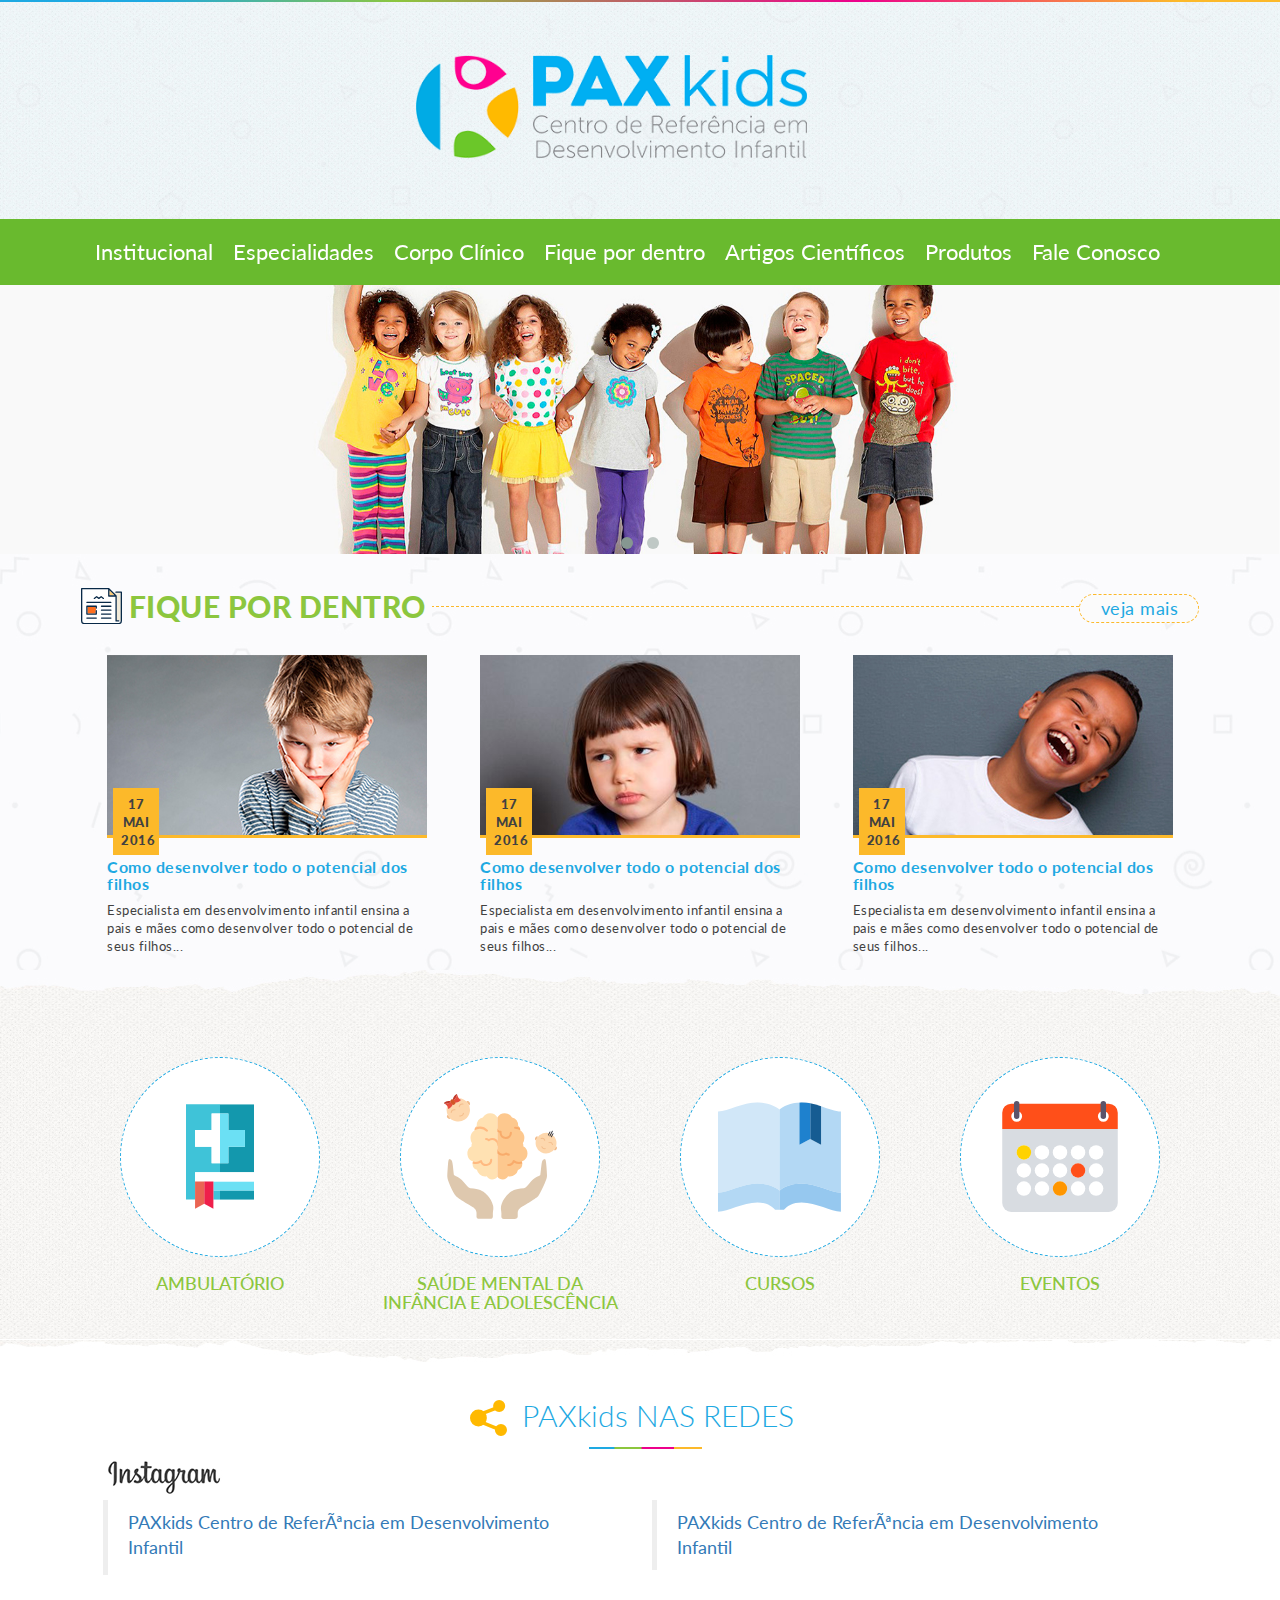
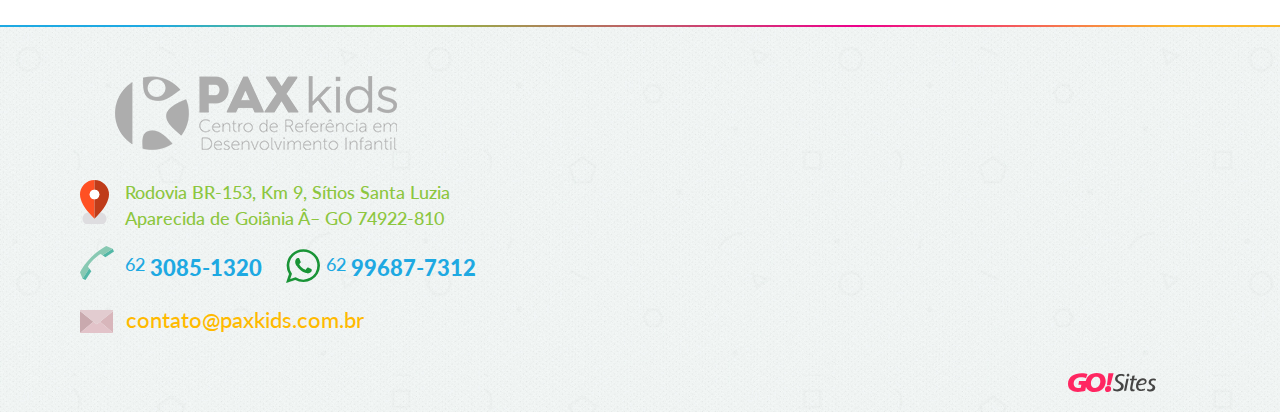
<file: index.html>
<!doctype html>
<html dir="ltr" lang="pt-BR" class="no-js"><!-- InstanceBegin template="/Templates/modelo.dwt" codeOutsideHTMLIsLocked="false" -->
<head>
<!-- 02/06/2016 -->
<!-- html5shiv -->
<!--[if lt IE 9]>
<script src="../js/html5shiv.js"></script>
<![endif]-->
<!-- meta tags -->
<meta charset="iso-8859-1" />
<meta name="viewport" content="width=device-width, initial-scale=1, maximum-scale=1, minimum-scale=1, user-scalable=no">
<meta name="title" content="PAXkids | Centro de Refer&ecirc;ncia em Desenvolvimento Infantil"/>
<meta name="author" content="GO!Sites &mdash; Soluções Online | (62) 3941-7878 gosites@gosites.com.br">
<meta name="copyright" content="® 2016" />
<meta name="keywords" content="" />
<meta name="distribution" content="global">
<!-- InstanceBeginEditable name="doctitle" -->
<title>PAXkids | Centro de Refer&ecirc;ncia em Desenvolvimento Infantil</title>
<!-- InstanceEndEditable -->
<!-- favicon -->
<link rel="apple-touch-icon" sizes="57x57" href="favicon/apple-touch-icon-57x57.png">
<link rel="apple-touch-icon" sizes="60x60" href="favicon/apple-touch-icon-60x60.png">
<link rel="apple-touch-icon" sizes="72x72" href="favicon/apple-touch-icon-72x72.png">
<link rel="apple-touch-icon" sizes="76x76" href="favicon/apple-touch-icon-76x76.png">
<link rel="apple-touch-icon" sizes="114x114" href="favicon/apple-touch-icon-114x114.png">
<link rel="apple-touch-icon" sizes="120x120" href="favicon/apple-touch-icon-120x120.png">
<link rel="apple-touch-icon" sizes="144x144" href="favicon/apple-touch-icon-144x144.png">
<link rel="apple-touch-icon" sizes="152x152" href="favicon/apple-touch-icon-152x152.png">
<link rel="apple-touch-icon" sizes="180x180" href="favicon/apple-touch-icon-180x180.png">
<link rel="icon" type="image/png" href="favicon/favicon-32x32.png" sizes="32x32">
<link rel="icon" type="image/png" href="favicon/favicon-194x194.png" sizes="194x194">
<link rel="icon" type="image/png" href="favicon/favicon-96x96.png" sizes="96x96">
<link rel="icon" type="image/png" href="favicon/android-chrome-192x192.png" sizes="192x192">
<link rel="icon" type="image/png" href="favicon/favicon-16x16.png" sizes="16x16">
<link rel="manifest" href="favicon/manifest.json">
<link rel="mask-icon" href="favicon/safari-pinned-tab.svg" color="#5bbad5">
<link rel="shortcut icon" href="favicon/favicon.ico">
<meta name="msapplication-TileColor" content="#ffffff">
<meta name="msapplication-TileImage" content="../favicon/mstile-144x144.png">
<meta name="msapplication-config" content="../favicon/browserconfig.xml">
<meta name="theme-color" content="#00adef">
<!-- css -->
<link href="css/bootstrap.css" rel="stylesheet" type="text/css" />
<link href="css/layout.css" rel="stylesheet" type="text/css" />
<!-- Owl Carousel Assets -->
<link href="owl-carousel/owl.carousel.css" rel="stylesheet">
<link href="owl-carousel/owl.theme.css" rel="stylesheet">
<!-- InstanceBeginEditable name="head" -->
<link href="css/principal.css" rel="stylesheet" type="text/css" />
<!-- facebook -->
<div id="fb-root"></div>
<script>(function(d, s, id) {
  var js, fjs = d.getElementsByTagName(s)[0];
  if (d.getElementById(id)) return;
  js = d.createElement(s); js.id = id;
  js.src = "//connect.facebook.net/pt_BR/sdk.js#xfbml=1&version=v2.6";
  fjs.parentNode.insertBefore(js, fjs);
}(document, 'script', 'facebook-jssdk'));</script>
<!-- InstanceEndEditable -->
</head>
<body>
<!-- classe da pagina --> 
<!-- InstanceBeginEditable name="classe-da-pagina" -->
<div class="">
<!-- InstanceEndEditable --> 
<!-- header da template --> 
<!-- InstanceBeginEditable name="header" --> <!-- InstanceEndEditable --> 
<!-- topo -->
<header id="topo" class="col-sm-12 col-md-12 col-lg-12">
  <h1 class="oculto">PAXkids | Centro de Refer&ecirc;ncia em Desenvolvimento Infantil</h1>
  <div class="col-sm-12 col-md-12 col-lg-12 topo"> 
    <!-- logo --> 
    <span id="logo" class="desktop"><a href="index.html" title="Ir para a p&aacute;gina inicial" class="logo">PAXkids | Centro de Refer&ecirc;ncia em Desenvolvimento Infantil</a></span> </div>
  <!-- navegacao menu -->
  <div class="col-sm-12 col-md-12 col-lg-12 navegacao desktop">
    <ul>
      <li><a href="institucional.html" target="_self" class="menu-institucional hvr-underline-reveal" title="Conhe&ccedil;a a PAXkids">Institucional</a></li>
      <li><a href="especialidades.html" target="_self" class="menu-especialidades hvr-underline-reveal" title="Saiba quais s&atilde;o nossas especialidades">Especialidades</a></li>
      <li><a href="corpo-clinico.html" target="_self" class="menu-corpoclinico hvr-underline-reveal" title="Conhe&ccedil;a nossa Equipe">Corpo Cl&iacute;nico</a></li>
      <li><a href="fique-por-dentro.html" target="_self" class="menu-fiquepordentro hvr-underline-reveal" title="Fique por dentro">Fique por dentro</a></li>
      <li><a href="artigos-cientificos.html" target="_self" class="menu-artigos hvr-underline-reveal" title="Artigos cient&iacute;ficos">Artigos Cient&iacute;ficos</a></li>
      <li><a href="produtos.html" target="_self" class="menu-produtos hvr-underline-reveal" title="Conhe&ccedil;a os Produtos">Produtos</a></li>
      <li><a href="fale.html" target="_self" class="menu-fale hvr-underline-reveal" title="Entre em contato">Fale Conosco</a></li>
    </ul>
  </div>
</header>
<!-- navegacao mobile -->
<div class="col-sm-12 col-md-12 col-lg-12 mobile">
  <header class="col-sm-12 col-md-12 col-lg-12 mobile-topo"> 
    <!-- logo -->
    <div id="logo-mobile"><a href="index.html" target="_self"><img src="img/logo.png" class="logo-mobile" alt="Ir para p&aacute;gina inicial"></a></div>
    <!-- menu icone -->
    <div id="nav-mobile"> <a href="javascript:void(0)" data-toggle="modal" data-target="#nav-mob"><img src="img/mob-menu.svg" class="nav-mobile" alt="Menu"></a> </div>
  </header>
  <!-- menu mobile -->
  <div class="modal fade menu-mobile fade-menu-mobile" id="nav-mob" tabindex="-1" role="dialog" aria-labelledby="myModalLabel" aria-hidden="true">
    <div class="modal-dialog menu-mobile-dialog">
      <div class="modal-content menu-mobile-content">
        <div class="modal-header menu-mobile-header"><a href="javascript:void(0)" class="fechar"><img src="img/fechar.svg" alt="Fechar Menu" data-dismiss="modal" aria-hidden="true"></a></div>
        <div class="modal-body menu-mobile-body"> 
          <!-- conteudos menu aqui -->
          <ul class="menu-movel" id="navegacao">
            <li><a href="institucional.html" target="_self" class="menu-institucional hvr-underline-reveal" title="Conhe&ccedil;a a PAXkids">Institucional</a></li>
            <li><a href="especialidades.html" target="_self" class="menu-especialidades hvr-underline-reveal" title="Saiba quais s&atilde;o nossas especialidades">Especialidades</a></li>
            <li><a href="corpo-clinico.html" target="_self" class="menu-corpoclinico hvr-underline-reveal" title="Conhe&ccedil;a nossa Equipe">Corpo Cl&iacute;nico</a></li>
            <li><a href="fique-por-dentro.html" target="_self" class="menu-fiquepordentro hvr-underline-reveal" title="Fique por dentro">Fique por dentro</a></li>
            <li><a href="artigos-cientificos.html" target="_self" class="menu-artigos hvr-underline-reveal" title="Artigos cient&iacute;ficos">Artigos Cient&iacute;ficos</a></li>
            <li><a href="produtos.html" target="_self" class="menu-produtos hvr-underline-reveal" title="Conhe&ccedil;a os Produtos">Produtos</a></li>
            <li><a href="fale.html" target="_self" class="menu-fale hvr-underline-reveal" title="Entre em contato">Fale Conosco</a></li>
          </ul>
        </div>
        <div class="modal-footer menu-mobile-footer"></div>
      </div>
    </div>
  </div>
  <!-- /nav-mob --> 
</div>
<!-- /.mobile -->
<main class="col-sm-12 col-md-12 col-lg-12 clearfix wrap">
  <section class="col-sm-12 col-md-12 col-lg-12 corpo"> 
    <!-- banners --> 
    <!-- InstanceBeginEditable name="banners" -->
    <div id="banners" class="owl-carousel">
      <div class="item"><h1 class="oculto">T&iacute;tulo Relacionado ao conte&uacute;do do banner</h1><img src="img/banner.jpg" alt="banner"></div>
      <div class="item"><h1 class="oculto">Este &eacute; um t&iacute;tulo relacionado ao conte&uacute;do do banner...</h1><img src="img/banner.jpg" alt="banner"></div>
    </div>
    <!-- InstanceEndEditable --> 
    <!-- titulos -->
    <div id="titulos" class="col-sm-12 col-md-12 col-lg-12 clearfix">
      <div class="col-sm-12 col-md-12 col-lg-12 titulos"><!-- InstanceBeginEditable name="titulos" --><!-- InstanceEndEditable --></div>
    </div>
    <!-- /.titulos -->
    <div class="clearfix"></div>
    <div class="col-sm-12 col-md-12 col-lg-12 conteudos">
      <!-- InstanceBeginEditable name="conteudos" -->
      <div class="col-sm-12 col-md-12 col-lg-12 noticias-container">
        <div class="col-sm-12 col-md-12 col-lg-12 noticias">
          <header>
            <h1>Fique por Dentro</h1>
            <a href="fique-por-dentro.html" class="noticias-link">veja mais</a>
          </header>
          <div class="wrap">
            <article class="noticia">
              <a href="fique-por-dentro.html">
                <img src="img/home-noticias-img1.jpg" class="img-responsive" alt="noticia">
                <time class="noticia-data">17 Mai 2016</time>
                <h2 class="noticia-titulo">Como desenvolver todo o potencial dos filhos</h2>
                Especialista em desenvolvimento infantil ensina a pais e m&atilde;es como desenvolver todo o potencial de seus filhos...
              </a>
            </article>
            <article class="noticia">
              <a href="fique-por-dentro.html">
                <img src="img/home-noticias-img2.jpg" class="img-responsive" alt="noticia">
                <time class="noticia-data">17 Mai 2016</time>
                <h2 class="noticia-titulo">Como desenvolver todo o potencial dos filhos</h2>
                Especialista em desenvolvimento infantil ensina a pais e m&atilde;es como desenvolver todo o potencial de seus filhos...
              </a>
            </article>
            <article class="noticia">
              <a href="fique-por-dentro.html">
                <img src="img/home-noticias-img3.jpg" class="img-responsive" alt="noticia">
                <time class="noticia-data">17 Mai 2016</time>
                <h2 class="noticia-titulo">Como desenvolver todo o potencial dos filhos</h2>
                Especialista em desenvolvimento infantil ensina a pais e m&atilde;es como desenvolver todo o potencial de seus filhos...
              </a>
            </article>
          </div>
        </div>
      </div>
      <!-- InstanceEndEditable -->
    </div>
  </section>
  <!-- outros conteudos, sections, articles... --> 
  <!-- InstanceBeginEditable name="outros-conteudos" -->
  <section class="col-sm-12 col-md-12 col-lg-12 servicos-container">
    <h1 class="oculto">Nossos Servi&ccedil;os</h1>
    <div class="col-sm-12 col-md-12 col-lg-12 servicos">
      <a href="#" class="servico">
        <i class="servicos-icone servico-ambulatorio"></i>
        <h2>Ambulat&oacute;rio</h2>
      </a>
      <a href="#" class="servico">
        <i class="servicos-icone servico-saudemental"></i>
        <h2>Sa&uacute;de Mental da Inf&acirc;ncia e Adolesc&ecirc;ncia</h2>
      </a>
      <a href="#" class="servico">
        <i class="servicos-icone servico-cursos"></i>
        <h2>Cursos</h2>
      </a>
      <a href="#" class="servico">
        <i class="servicos-icone servico-eventos"></i>
        <h2>Eventos</h2>
      </a>
    </div>
  </section>
  <!-- /.servicos-container -->
  <div class="col-sm-12 col-md-12 col-lg-12 redes-container">
    <div class="col-sm-12 col-md-12 col-lg-12 redes">
      <span class="clearfix redes-titulo">PAXkids NAS REDES</span>
      <div class="instagram">
        <a href="https://www.instagram.com/pax.kids" target="_blank" title="PAXkids no Instagram"><img src="img/instagram-logo.jpg" alt="PAXkids no Instagram"></a>
        <div class="fb-page" data-href="https://www.facebook.com/Paxkidsdesenvolvimentoinfantil/" data-width="500" data-small-header="false" data-adapt-container-width="true" data-hide-cover="false" data-show-facepile="true"><div class="fb-xfbml-parse-ignore"><blockquote cite="https://www.facebook.com/Paxkidsdesenvolvimentoinfantil/"><a href="https://www.facebook.com/Paxkidsdesenvolvimentoinfantil/">PAXkids Centro de Referência em Desenvolvimento Infantil</a></blockquote></div></div>
      </div>
      <div class="facebook">
        <div class="fb-page" data-href="https://www.facebook.com/Paxkidsdesenvolvimentoinfantil/" data-width="500" data-small-header="false" data-adapt-container-width="true" data-hide-cover="false" data-show-facepile="true"><div class="fb-xfbml-parse-ignore"><blockquote cite="https://www.facebook.com/Paxkidsdesenvolvimentoinfantil/"><a href="https://www.facebook.com/Paxkidsdesenvolvimentoinfantil/">PAXkids Centro de Referência em Desenvolvimento Infantil</a></blockquote></div></div>
      </div>
    </div>
  </div>
  <!-- InstanceEndEditable --> 
  <!-- /.corpo -->
  <div class="col-sm-12 col-md-12 col-lg-12 conteudos-nav"><a href="javascript:history.back(-1)" title="Voltar &agrave; p&aacute;gina anterior" class="hvr-icon-back">voltar &agrave; p&aacute;gina anterior</a></div>
  <!-- /conteudos-nav --> 
</main>
<!-- rodape -->
<footer id="rodape" class="col-sm-12 col-md-12 col-lg-12">
  <div class="rodape">
    <div class="col-sm-12 col-md-5 col-lg-5 contatos">
      <!-- logo -->
      <a href="index.html" class="rodape-logo" title="Ir para p&aacute;gina inicial">PAXkids | Centro de Refer&ecirc;ncia em Desenvolvimento Infantil</a>
      <a href="https://goo.gl/maps/m9uqZNcLf4M2" target="_blank" class="endereco" title="PAXkids no Mapas">Rodovia BR-153, Km 9, S&iacute;tios Santa Luzia <br>Aparecida de Goi&acirc;nia  GO 74922-810</a>
      <a href="tel:+556230851320" class="telefone" title="Telefone: +55 62 3085-1320">62 <span>3085-1320</span></a>
      <a href="tel:+5562996877312" class="whatsapp" title="WhatsApp: +55 62 99687-7312">62 <span>99687-7312</span></a>
      <a href="mailto:contato@paxkids.com.br" class="email" title="E-mail: contato@paxkids.com.br">contato@paxkids.com.br</a>
    </div>
    <!-- mapa -->
    <div class="col-sm-12 col-md-5 col-lg-5 mapa">
      <iframe src="https://www.google.com/maps/embed?pb=!1m18!1m12!1m3!1d955.1573494774979!2d-49.24143407078036!3d-16.745333415044087!2m3!1f0!2f0!3f0!3m2!1i1024!2i768!4f13.1!3m3!1m2!1s0x935ef07f0883e44d%3A0x25460a6689021f80!2sBR-153%2C+2503+-+Vila+Santa%2C+Aparecida+de+Goi%C3%A2nia+-+GO!5e0!3m2!1spt-BR!2sbr!4v1464981707433" width="600" height="265" frameborder="0" style="border:0" allowfullscreen></iframe>
    </div>
    <!-- GO!Sites -->
    <a href="http://www.gosites.com.br" target="_blank" class="gosites" title="Desenvolvido por GO!Sites"><img src="img/gosites.svg" alt="GO!Sites"></a>
  </div>
  <!-- ir para o topo --> 
  <a href="#topo" title="Voltar para o topo" class="subir hvr-icon-float"></a> </footer>
<!-- fechando div classe da pagina -->
</div>
<!-- scripts --> 
<script src="js/jquery-1.11.2.js"></script>
<!-- js bootstrap --> 
<script src="js/bootstrap.js"></script>
<!-- js navegacao fixa --> 
<script src="js/paxkids.js"></script>
<!-- owl carousel --> 
<script src="owl-carousel/owl.carousel.js"></script>
<!-- InstanceBeginEditable name="footer" -->
<!-- owl carousel -->
<style>
#banners .item img{
	display: block;
	width: 100%;
	height: auto;
}
</style>
<script>
    $(document).ready(function() {
      $("#banners").owlCarousel({
      navigation : false,
      slideSpeed : 300,
      paginationSpeed : 400,
      autoPlay: true,
      singleItem : true
      });
    });
</script>
<!-- InstanceEndEditable -->
</body>
<!-- InstanceEnd --></html>
</file>
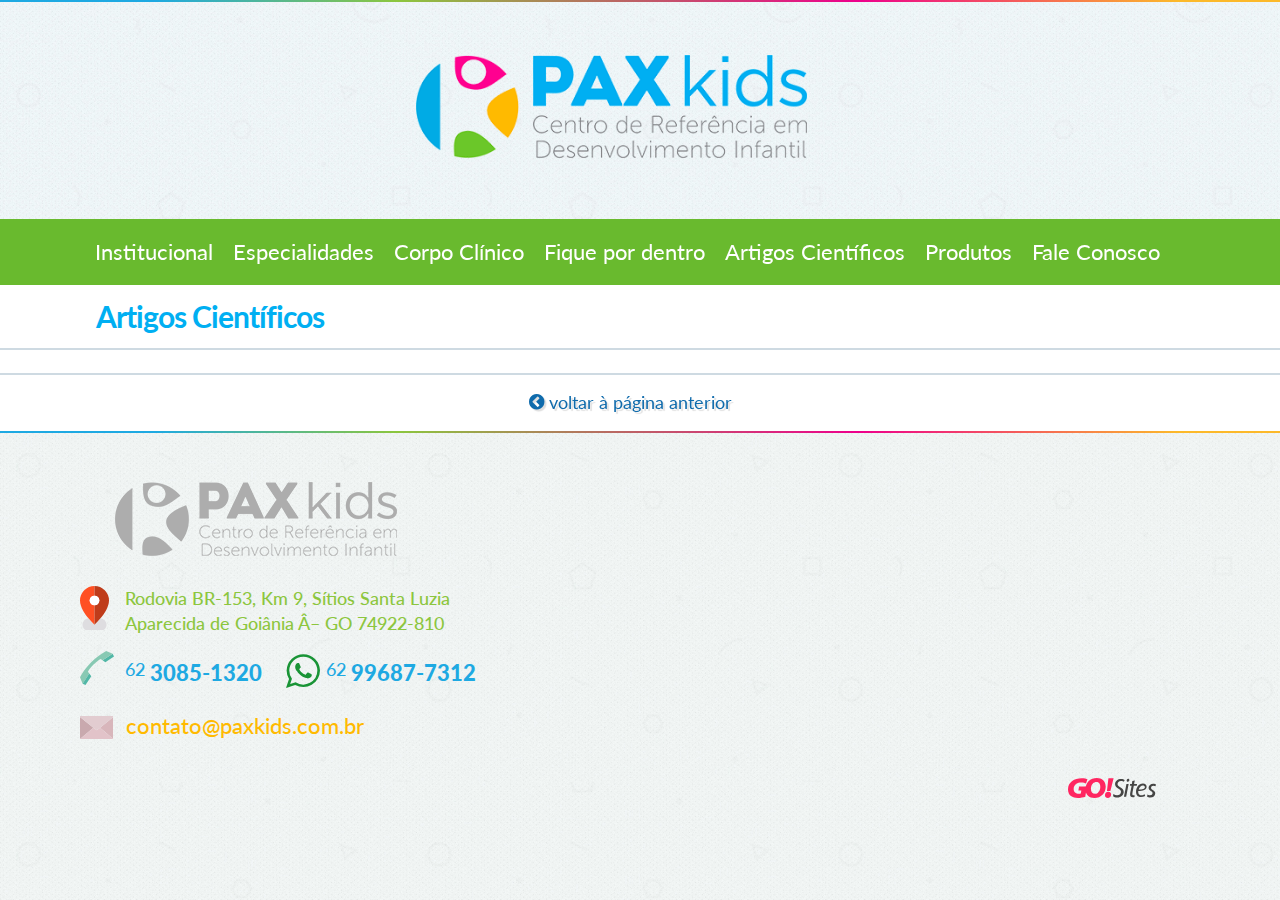
<file: artigos-cientificos.html>
<!doctype html>
<html dir="ltr" lang="pt-BR" class="no-js"><!-- InstanceBegin template="/Templates/modelo.dwt" codeOutsideHTMLIsLocked="false" -->
<head>
<!-- 02/06/2016 -->
<!-- html5shiv -->
<!--[if lt IE 9]>
<script src="../js/html5shiv.js"></script>
<![endif]-->
<!-- meta tags -->
<meta charset="iso-8859-1" />
<meta name="viewport" content="width=device-width, initial-scale=1, maximum-scale=1, minimum-scale=1, user-scalable=no">
<meta name="title" content="PAXkids | Centro de Refer&ecirc;ncia em Desenvolvimento Infantil"/>
<meta name="author" content="GO!Sites &mdash; Soluções Online | (62) 3941-7878 gosites@gosites.com.br">
<meta name="copyright" content="® 2016" />
<meta name="keywords" content="" />
<meta name="distribution" content="global">
<!-- InstanceBeginEditable name="doctitle" -->
<title>PAXkids | Centro de Refer&ecirc;ncia em Desenvolvimento Infantil</title>
<!-- InstanceEndEditable -->
<!-- favicon -->
<link rel="apple-touch-icon" sizes="57x57" href="favicon/apple-touch-icon-57x57.png">
<link rel="apple-touch-icon" sizes="60x60" href="favicon/apple-touch-icon-60x60.png">
<link rel="apple-touch-icon" sizes="72x72" href="favicon/apple-touch-icon-72x72.png">
<link rel="apple-touch-icon" sizes="76x76" href="favicon/apple-touch-icon-76x76.png">
<link rel="apple-touch-icon" sizes="114x114" href="favicon/apple-touch-icon-114x114.png">
<link rel="apple-touch-icon" sizes="120x120" href="favicon/apple-touch-icon-120x120.png">
<link rel="apple-touch-icon" sizes="144x144" href="favicon/apple-touch-icon-144x144.png">
<link rel="apple-touch-icon" sizes="152x152" href="favicon/apple-touch-icon-152x152.png">
<link rel="apple-touch-icon" sizes="180x180" href="favicon/apple-touch-icon-180x180.png">
<link rel="icon" type="image/png" href="favicon/favicon-32x32.png" sizes="32x32">
<link rel="icon" type="image/png" href="favicon/favicon-194x194.png" sizes="194x194">
<link rel="icon" type="image/png" href="favicon/favicon-96x96.png" sizes="96x96">
<link rel="icon" type="image/png" href="favicon/android-chrome-192x192.png" sizes="192x192">
<link rel="icon" type="image/png" href="favicon/favicon-16x16.png" sizes="16x16">
<link rel="manifest" href="favicon/manifest.json">
<link rel="mask-icon" href="favicon/safari-pinned-tab.svg" color="#5bbad5">
<link rel="shortcut icon" href="favicon/favicon.ico">
<meta name="msapplication-TileColor" content="#ffffff">
<meta name="msapplication-TileImage" content="../favicon/mstile-144x144.png">
<meta name="msapplication-config" content="../favicon/browserconfig.xml">
<meta name="theme-color" content="#00adef">
<!-- css -->
<link href="css/bootstrap.css" rel="stylesheet" type="text/css" />
<link href="css/layout.css" rel="stylesheet" type="text/css" />
<!-- Owl Carousel Assets -->
<link href="owl-carousel/owl.carousel.css" rel="stylesheet">
<link href="owl-carousel/owl.theme.css" rel="stylesheet">
<!-- InstanceBeginEditable name="head" -->
<!-- InstanceEndEditable -->
</head>
<body>
<!-- classe da pagina --> 
<!-- InstanceBeginEditable name="classe-da-pagina" -->
<div class="pg-artigos">
<!-- InstanceEndEditable --> 
<!-- header da template --> 
<!-- InstanceBeginEditable name="header" --> <!-- InstanceEndEditable --> 
<!-- topo -->
<header id="topo" class="col-sm-12 col-md-12 col-lg-12">
  <h1 class="oculto">PAXkids | Centro de Refer&ecirc;ncia em Desenvolvimento Infantil</h1>
  <div class="col-sm-12 col-md-12 col-lg-12 topo"> 
    <!-- logo --> 
    <span id="logo" class="desktop"><a href="index.html" title="Ir para a p&aacute;gina inicial" class="logo">PAXkids | Centro de Refer&ecirc;ncia em Desenvolvimento Infantil</a></span> </div>
  <!-- navegacao menu -->
  <div class="col-sm-12 col-md-12 col-lg-12 navegacao desktop">
    <ul>
      <li><a href="institucional.html" target="_self" class="menu-institucional hvr-underline-reveal" title="Conhe&ccedil;a a PAXkids">Institucional</a></li>
      <li><a href="especialidades.html" target="_self" class="menu-especialidades hvr-underline-reveal" title="Saiba quais s&atilde;o nossas especialidades">Especialidades</a></li>
      <li><a href="corpo-clinico.html" target="_self" class="menu-corpoclinico hvr-underline-reveal" title="Conhe&ccedil;a nossa Equipe">Corpo Cl&iacute;nico</a></li>
      <li><a href="fique-por-dentro.html" target="_self" class="menu-fiquepordentro hvr-underline-reveal" title="Fique por dentro">Fique por dentro</a></li>
      <li><a href="artigos-cientificos.html" target="_self" class="menu-artigos hvr-underline-reveal" title="Artigos cient&iacute;ficos">Artigos Cient&iacute;ficos</a></li>
      <li><a href="produtos.html" target="_self" class="menu-produtos hvr-underline-reveal" title="Conhe&ccedil;a os Produtos">Produtos</a></li>
      <li><a href="fale.html" target="_self" class="menu-fale hvr-underline-reveal" title="Entre em contato">Fale Conosco</a></li>
    </ul>
  </div>
</header>
<!-- navegacao mobile -->
<div class="col-sm-12 col-md-12 col-lg-12 mobile">
  <header class="col-sm-12 col-md-12 col-lg-12 mobile-topo"> 
    <!-- logo -->
    <div id="logo-mobile"><a href="index.html" target="_self"><img src="img/logo.png" class="logo-mobile" alt="Ir para p&aacute;gina inicial"></a></div>
    <!-- menu icone -->
    <div id="nav-mobile"> <a href="javascript:void(0)" data-toggle="modal" data-target="#nav-mob"><img src="img/mob-menu.svg" class="nav-mobile" alt="Menu"></a> </div>
  </header>
  <!-- menu mobile -->
  <div class="modal fade menu-mobile fade-menu-mobile" id="nav-mob" tabindex="-1" role="dialog" aria-labelledby="myModalLabel" aria-hidden="true">
    <div class="modal-dialog menu-mobile-dialog">
      <div class="modal-content menu-mobile-content">
        <div class="modal-header menu-mobile-header"><a href="javascript:void(0)" class="fechar"><img src="img/fechar.svg" alt="Fechar Menu" data-dismiss="modal" aria-hidden="true"></a></div>
        <div class="modal-body menu-mobile-body"> 
          <!-- conteudos menu aqui -->
          <ul class="menu-movel" id="navegacao">
            <li><a href="institucional.html" target="_self" class="menu-institucional hvr-underline-reveal" title="Conhe&ccedil;a a PAXkids">Institucional</a></li>
            <li><a href="especialidades.html" target="_self" class="menu-especialidades hvr-underline-reveal" title="Saiba quais s&atilde;o nossas especialidades">Especialidades</a></li>
            <li><a href="corpo-clinico.html" target="_self" class="menu-corpoclinico hvr-underline-reveal" title="Conhe&ccedil;a nossa Equipe">Corpo Cl&iacute;nico</a></li>
            <li><a href="fique-por-dentro.html" target="_self" class="menu-fiquepordentro hvr-underline-reveal" title="Fique por dentro">Fique por dentro</a></li>
            <li><a href="artigos-cientificos.html" target="_self" class="menu-artigos hvr-underline-reveal" title="Artigos cient&iacute;ficos">Artigos Cient&iacute;ficos</a></li>
            <li><a href="produtos.html" target="_self" class="menu-produtos hvr-underline-reveal" title="Conhe&ccedil;a os Produtos">Produtos</a></li>
            <li><a href="fale.html" target="_self" class="menu-fale hvr-underline-reveal" title="Entre em contato">Fale Conosco</a></li>
          </ul>
        </div>
        <div class="modal-footer menu-mobile-footer"></div>
      </div>
    </div>
  </div>
  <!-- /nav-mob --> 
</div>
<!-- /.mobile -->
<main class="col-sm-12 col-md-12 col-lg-12 clearfix wrap">
  <section class="col-sm-12 col-md-12 col-lg-12 corpo"> 
    <!-- banners --> 
    <!-- InstanceBeginEditable name="banners" --> <!-- InstanceEndEditable --> 
    <!-- titulos -->
    <div id="titulos" class="col-sm-12 col-md-12 col-lg-12 clearfix">
      <div class="col-sm-12 col-md-12 col-lg-12 titulos"><!-- InstanceBeginEditable name="titulos" --><h1>Artigos Cient&iacute;ficos</h1><!-- InstanceEndEditable --></div>
    </div>
    <!-- /.titulos -->
    <div class="clearfix"></div>
    <div class="col-sm-12 col-md-12 col-lg-12 conteudos">
      <!-- InstanceBeginEditable name="conteudos" -->
      
      <!-- InstanceEndEditable -->
    </div>
  </section>
  <!-- outros conteudos, sections, articles... --> 
  <!-- InstanceBeginEditable name="outros-conteudos" -->
  
  <!-- InstanceEndEditable --> 
  <!-- /.corpo -->
  <div class="col-sm-12 col-md-12 col-lg-12 conteudos-nav"><a href="javascript:history.back(-1)" title="Voltar &agrave; p&aacute;gina anterior" class="hvr-icon-back">voltar &agrave; p&aacute;gina anterior</a></div>
  <!-- /conteudos-nav --> 
</main>
<!-- rodape -->
<footer id="rodape" class="col-sm-12 col-md-12 col-lg-12">
  <div class="rodape">
    <div class="col-sm-12 col-md-5 col-lg-5 contatos">
      <!-- logo -->
      <a href="index.html" class="rodape-logo" title="Ir para p&aacute;gina inicial">PAXkids | Centro de Refer&ecirc;ncia em Desenvolvimento Infantil</a>
      <a href="https://goo.gl/maps/m9uqZNcLf4M2" target="_blank" class="endereco" title="PAXkids no Mapas">Rodovia BR-153, Km 9, S&iacute;tios Santa Luzia <br>Aparecida de Goi&acirc;nia  GO 74922-810</a>
      <a href="tel:+556230851320" class="telefone" title="Telefone: +55 62 3085-1320">62 <span>3085-1320</span></a>
      <a href="tel:+5562996877312" class="whatsapp" title="WhatsApp: +55 62 99687-7312">62 <span>99687-7312</span></a>
      <a href="mailto:contato@paxkids.com.br" class="email" title="E-mail: contato@paxkids.com.br">contato@paxkids.com.br</a>
    </div>
    <!-- mapa -->
    <div class="col-sm-12 col-md-5 col-lg-5 mapa">
      <iframe src="https://www.google.com/maps/embed?pb=!1m18!1m12!1m3!1d955.1573494774979!2d-49.24143407078036!3d-16.745333415044087!2m3!1f0!2f0!3f0!3m2!1i1024!2i768!4f13.1!3m3!1m2!1s0x935ef07f0883e44d%3A0x25460a6689021f80!2sBR-153%2C+2503+-+Vila+Santa%2C+Aparecida+de+Goi%C3%A2nia+-+GO!5e0!3m2!1spt-BR!2sbr!4v1464981707433" width="600" height="265" frameborder="0" style="border:0" allowfullscreen></iframe>
    </div>
    <!-- GO!Sites -->
    <a href="http://www.gosites.com.br" target="_blank" class="gosites" title="Desenvolvido por GO!Sites"><img src="img/gosites.svg" alt="GO!Sites"></a>
  </div>
  <!-- ir para o topo --> 
  <a href="#topo" title="Voltar para o topo" class="subir hvr-icon-float"></a> </footer>
<!-- fechando div classe da pagina -->
</div>
<!-- scripts --> 
<script src="js/jquery-1.11.2.js"></script>
<!-- js bootstrap --> 
<script src="js/bootstrap.js"></script>
<!-- js navegacao fixa --> 
<script src="js/paxkids.js"></script>
<!-- owl carousel --> 
<script src="owl-carousel/owl.carousel.js"></script>
<!-- InstanceBeginEditable name="footer" --> <!-- InstanceEndEditable -->
</body>
<!-- InstanceEnd --></html>
</file>
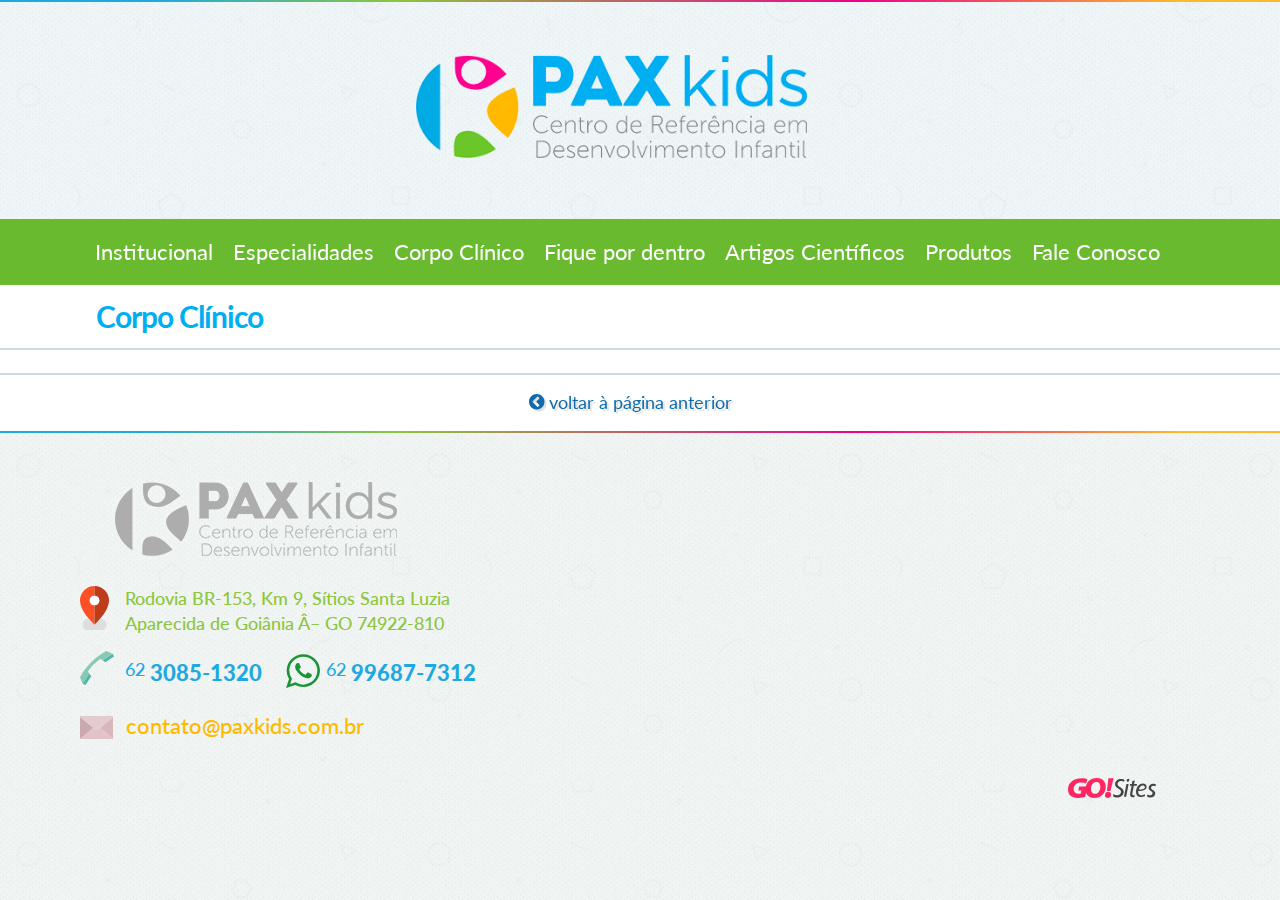
<file: corpo-clinico.html>
<!doctype html>
<html dir="ltr" lang="pt-BR" class="no-js"><!-- InstanceBegin template="/Templates/modelo.dwt" codeOutsideHTMLIsLocked="false" -->
<head>
<!-- 02/06/2016 -->
<!-- html5shiv -->
<!--[if lt IE 9]>
<script src="../js/html5shiv.js"></script>
<![endif]-->
<!-- meta tags -->
<meta charset="iso-8859-1" />
<meta name="viewport" content="width=device-width, initial-scale=1, maximum-scale=1, minimum-scale=1, user-scalable=no">
<meta name="title" content="PAXkids | Centro de Refer&ecirc;ncia em Desenvolvimento Infantil"/>
<meta name="author" content="GO!Sites &mdash; Soluções Online | (62) 3941-7878 gosites@gosites.com.br">
<meta name="copyright" content="® 2016" />
<meta name="keywords" content="" />
<meta name="distribution" content="global">
<!-- InstanceBeginEditable name="doctitle" -->
<title>PAXkids | Centro de Refer&ecirc;ncia em Desenvolvimento Infantil</title>
<!-- InstanceEndEditable -->
<!-- favicon -->
<link rel="apple-touch-icon" sizes="57x57" href="favicon/apple-touch-icon-57x57.png">
<link rel="apple-touch-icon" sizes="60x60" href="favicon/apple-touch-icon-60x60.png">
<link rel="apple-touch-icon" sizes="72x72" href="favicon/apple-touch-icon-72x72.png">
<link rel="apple-touch-icon" sizes="76x76" href="favicon/apple-touch-icon-76x76.png">
<link rel="apple-touch-icon" sizes="114x114" href="favicon/apple-touch-icon-114x114.png">
<link rel="apple-touch-icon" sizes="120x120" href="favicon/apple-touch-icon-120x120.png">
<link rel="apple-touch-icon" sizes="144x144" href="favicon/apple-touch-icon-144x144.png">
<link rel="apple-touch-icon" sizes="152x152" href="favicon/apple-touch-icon-152x152.png">
<link rel="apple-touch-icon" sizes="180x180" href="favicon/apple-touch-icon-180x180.png">
<link rel="icon" type="image/png" href="favicon/favicon-32x32.png" sizes="32x32">
<link rel="icon" type="image/png" href="favicon/favicon-194x194.png" sizes="194x194">
<link rel="icon" type="image/png" href="favicon/favicon-96x96.png" sizes="96x96">
<link rel="icon" type="image/png" href="favicon/android-chrome-192x192.png" sizes="192x192">
<link rel="icon" type="image/png" href="favicon/favicon-16x16.png" sizes="16x16">
<link rel="manifest" href="favicon/manifest.json">
<link rel="mask-icon" href="favicon/safari-pinned-tab.svg" color="#5bbad5">
<link rel="shortcut icon" href="favicon/favicon.ico">
<meta name="msapplication-TileColor" content="#ffffff">
<meta name="msapplication-TileImage" content="../favicon/mstile-144x144.png">
<meta name="msapplication-config" content="../favicon/browserconfig.xml">
<meta name="theme-color" content="#00adef">
<!-- css -->
<link href="css/bootstrap.css" rel="stylesheet" type="text/css" />
<link href="css/layout.css" rel="stylesheet" type="text/css" />
<!-- Owl Carousel Assets -->
<link href="owl-carousel/owl.carousel.css" rel="stylesheet">
<link href="owl-carousel/owl.theme.css" rel="stylesheet">
<!-- InstanceBeginEditable name="head" -->
<!-- InstanceEndEditable -->
</head>
<body>
<!-- classe da pagina --> 
<!-- InstanceBeginEditable name="classe-da-pagina" -->
<div class="pg-corpoclinico">
<!-- InstanceEndEditable --> 
<!-- header da template --> 
<!-- InstanceBeginEditable name="header" --> <!-- InstanceEndEditable --> 
<!-- topo -->
<header id="topo" class="col-sm-12 col-md-12 col-lg-12">
  <h1 class="oculto">PAXkids | Centro de Refer&ecirc;ncia em Desenvolvimento Infantil</h1>
  <div class="col-sm-12 col-md-12 col-lg-12 topo"> 
    <!-- logo --> 
    <span id="logo" class="desktop"><a href="index.html" title="Ir para a p&aacute;gina inicial" class="logo">PAXkids | Centro de Refer&ecirc;ncia em Desenvolvimento Infantil</a></span> </div>
  <!-- navegacao menu -->
  <div class="col-sm-12 col-md-12 col-lg-12 navegacao desktop">
    <ul>
      <li><a href="institucional.html" target="_self" class="menu-institucional hvr-underline-reveal" title="Conhe&ccedil;a a PAXkids">Institucional</a></li>
      <li><a href="especialidades.html" target="_self" class="menu-especialidades hvr-underline-reveal" title="Saiba quais s&atilde;o nossas especialidades">Especialidades</a></li>
      <li><a href="corpo-clinico.html" target="_self" class="menu-corpoclinico hvr-underline-reveal" title="Conhe&ccedil;a nossa Equipe">Corpo Cl&iacute;nico</a></li>
      <li><a href="fique-por-dentro.html" target="_self" class="menu-fiquepordentro hvr-underline-reveal" title="Fique por dentro">Fique por dentro</a></li>
      <li><a href="artigos-cientificos.html" target="_self" class="menu-artigos hvr-underline-reveal" title="Artigos cient&iacute;ficos">Artigos Cient&iacute;ficos</a></li>
      <li><a href="produtos.html" target="_self" class="menu-produtos hvr-underline-reveal" title="Conhe&ccedil;a os Produtos">Produtos</a></li>
      <li><a href="fale.html" target="_self" class="menu-fale hvr-underline-reveal" title="Entre em contato">Fale Conosco</a></li>
    </ul>
  </div>
</header>
<!-- navegacao mobile -->
<div class="col-sm-12 col-md-12 col-lg-12 mobile">
  <header class="col-sm-12 col-md-12 col-lg-12 mobile-topo"> 
    <!-- logo -->
    <div id="logo-mobile"><a href="index.html" target="_self"><img src="img/logo.png" class="logo-mobile" alt="Ir para p&aacute;gina inicial"></a></div>
    <!-- menu icone -->
    <div id="nav-mobile"> <a href="javascript:void(0)" data-toggle="modal" data-target="#nav-mob"><img src="img/mob-menu.svg" class="nav-mobile" alt="Menu"></a> </div>
  </header>
  <!-- menu mobile -->
  <div class="modal fade menu-mobile fade-menu-mobile" id="nav-mob" tabindex="-1" role="dialog" aria-labelledby="myModalLabel" aria-hidden="true">
    <div class="modal-dialog menu-mobile-dialog">
      <div class="modal-content menu-mobile-content">
        <div class="modal-header menu-mobile-header"><a href="javascript:void(0)" class="fechar"><img src="img/fechar.svg" alt="Fechar Menu" data-dismiss="modal" aria-hidden="true"></a></div>
        <div class="modal-body menu-mobile-body"> 
          <!-- conteudos menu aqui -->
          <ul class="menu-movel" id="navegacao">
            <li><a href="institucional.html" target="_self" class="menu-institucional hvr-underline-reveal" title="Conhe&ccedil;a a PAXkids">Institucional</a></li>
            <li><a href="especialidades.html" target="_self" class="menu-especialidades hvr-underline-reveal" title="Saiba quais s&atilde;o nossas especialidades">Especialidades</a></li>
            <li><a href="corpo-clinico.html" target="_self" class="menu-corpoclinico hvr-underline-reveal" title="Conhe&ccedil;a nossa Equipe">Corpo Cl&iacute;nico</a></li>
            <li><a href="fique-por-dentro.html" target="_self" class="menu-fiquepordentro hvr-underline-reveal" title="Fique por dentro">Fique por dentro</a></li>
            <li><a href="artigos-cientificos.html" target="_self" class="menu-artigos hvr-underline-reveal" title="Artigos cient&iacute;ficos">Artigos Cient&iacute;ficos</a></li>
            <li><a href="produtos.html" target="_self" class="menu-produtos hvr-underline-reveal" title="Conhe&ccedil;a os Produtos">Produtos</a></li>
            <li><a href="fale.html" target="_self" class="menu-fale hvr-underline-reveal" title="Entre em contato">Fale Conosco</a></li>
          </ul>
        </div>
        <div class="modal-footer menu-mobile-footer"></div>
      </div>
    </div>
  </div>
  <!-- /nav-mob --> 
</div>
<!-- /.mobile -->
<main class="col-sm-12 col-md-12 col-lg-12 clearfix wrap">
  <section class="col-sm-12 col-md-12 col-lg-12 corpo"> 
    <!-- banners --> 
    <!-- InstanceBeginEditable name="banners" --> <!-- InstanceEndEditable --> 
    <!-- titulos -->
    <div id="titulos" class="col-sm-12 col-md-12 col-lg-12 clearfix">
      <div class="col-sm-12 col-md-12 col-lg-12 titulos"><!-- InstanceBeginEditable name="titulos" --><h1>Corpo Cl&iacute;nico</h1><!-- InstanceEndEditable --></div>
    </div>
    <!-- /.titulos -->
    <div class="clearfix"></div>
    <div class="col-sm-12 col-md-12 col-lg-12 conteudos">
      <!-- InstanceBeginEditable name="conteudos" -->
      
      <!-- InstanceEndEditable -->
    </div>
  </section>
  <!-- outros conteudos, sections, articles... --> 
  <!-- InstanceBeginEditable name="outros-conteudos" -->
  
  <!-- InstanceEndEditable --> 
  <!-- /.corpo -->
  <div class="col-sm-12 col-md-12 col-lg-12 conteudos-nav"><a href="javascript:history.back(-1)" title="Voltar &agrave; p&aacute;gina anterior" class="hvr-icon-back">voltar &agrave; p&aacute;gina anterior</a></div>
  <!-- /conteudos-nav --> 
</main>
<!-- rodape -->
<footer id="rodape" class="col-sm-12 col-md-12 col-lg-12">
  <div class="rodape">
    <div class="col-sm-12 col-md-5 col-lg-5 contatos">
      <!-- logo -->
      <a href="index.html" class="rodape-logo" title="Ir para p&aacute;gina inicial">PAXkids | Centro de Refer&ecirc;ncia em Desenvolvimento Infantil</a>
      <a href="https://goo.gl/maps/m9uqZNcLf4M2" target="_blank" class="endereco" title="PAXkids no Mapas">Rodovia BR-153, Km 9, S&iacute;tios Santa Luzia <br>Aparecida de Goi&acirc;nia  GO 74922-810</a>
      <a href="tel:+556230851320" class="telefone" title="Telefone: +55 62 3085-1320">62 <span>3085-1320</span></a>
      <a href="tel:+5562996877312" class="whatsapp" title="WhatsApp: +55 62 99687-7312">62 <span>99687-7312</span></a>
      <a href="mailto:contato@paxkids.com.br" class="email" title="E-mail: contato@paxkids.com.br">contato@paxkids.com.br</a>
    </div>
    <!-- mapa -->
    <div class="col-sm-12 col-md-5 col-lg-5 mapa">
      <iframe src="https://www.google.com/maps/embed?pb=!1m18!1m12!1m3!1d955.1573494774979!2d-49.24143407078036!3d-16.745333415044087!2m3!1f0!2f0!3f0!3m2!1i1024!2i768!4f13.1!3m3!1m2!1s0x935ef07f0883e44d%3A0x25460a6689021f80!2sBR-153%2C+2503+-+Vila+Santa%2C+Aparecida+de+Goi%C3%A2nia+-+GO!5e0!3m2!1spt-BR!2sbr!4v1464981707433" width="600" height="265" frameborder="0" style="border:0" allowfullscreen></iframe>
    </div>
    <!-- GO!Sites -->
    <a href="http://www.gosites.com.br" target="_blank" class="gosites" title="Desenvolvido por GO!Sites"><img src="img/gosites.svg" alt="GO!Sites"></a>
  </div>
  <!-- ir para o topo --> 
  <a href="#topo" title="Voltar para o topo" class="subir hvr-icon-float"></a> </footer>
<!-- fechando div classe da pagina -->
</div>
<!-- scripts --> 
<script src="js/jquery-1.11.2.js"></script>
<!-- js bootstrap --> 
<script src="js/bootstrap.js"></script>
<!-- js navegacao fixa --> 
<script src="js/paxkids.js"></script>
<!-- owl carousel --> 
<script src="owl-carousel/owl.carousel.js"></script>
<!-- InstanceBeginEditable name="footer" --> <!-- InstanceEndEditable -->
</body>
<!-- InstanceEnd --></html>
</file>
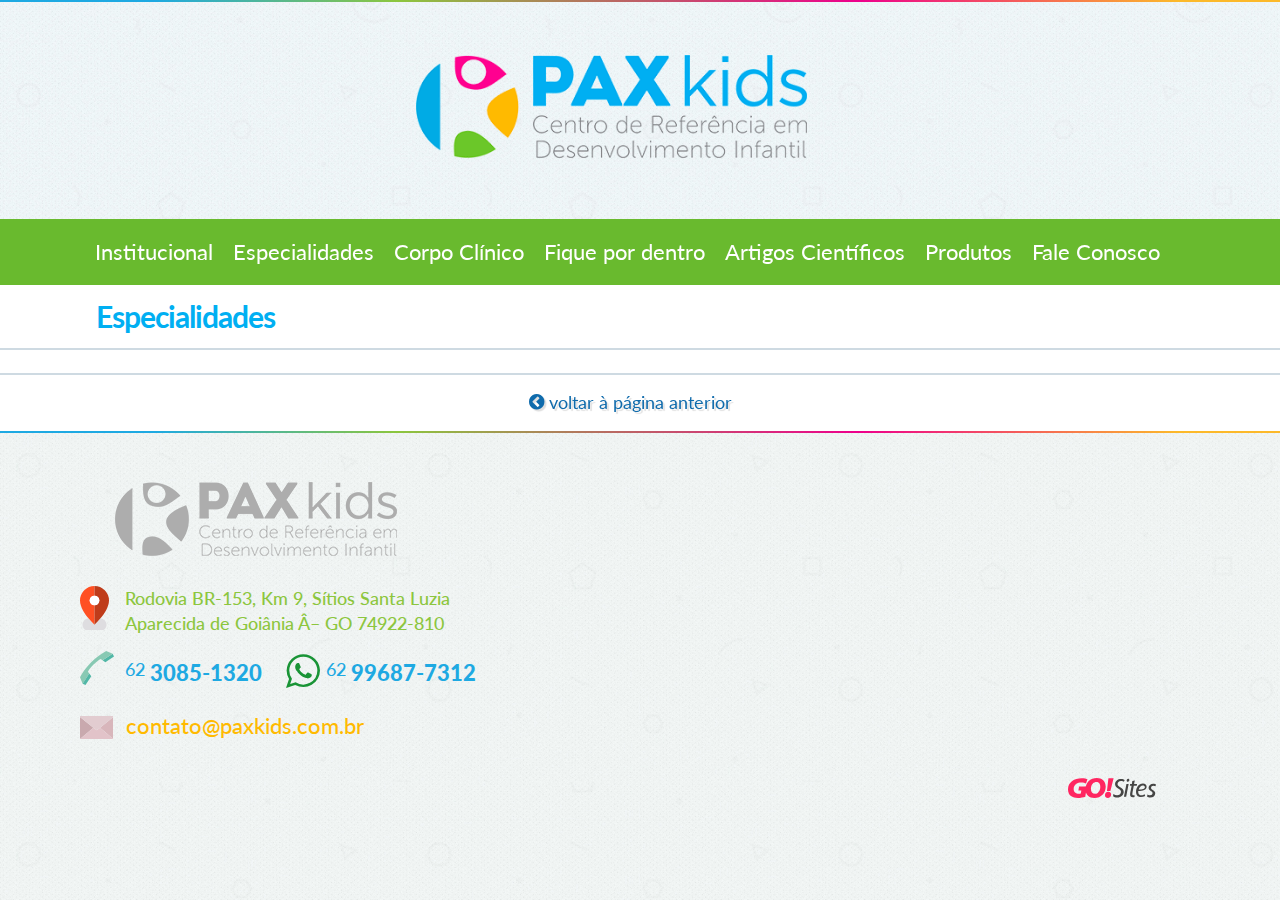
<file: especialidades.html>
<!doctype html>
<html dir="ltr" lang="pt-BR" class="no-js"><!-- InstanceBegin template="/Templates/modelo.dwt" codeOutsideHTMLIsLocked="false" -->
<head>
<!-- 02/06/2016 -->
<!-- html5shiv -->
<!--[if lt IE 9]>
<script src="../js/html5shiv.js"></script>
<![endif]-->
<!-- meta tags -->
<meta charset="iso-8859-1" />
<meta name="viewport" content="width=device-width, initial-scale=1, maximum-scale=1, minimum-scale=1, user-scalable=no">
<meta name="title" content="PAXkids | Centro de Refer&ecirc;ncia em Desenvolvimento Infantil"/>
<meta name="author" content="GO!Sites &mdash; Soluções Online | (62) 3941-7878 gosites@gosites.com.br">
<meta name="copyright" content="® 2016" />
<meta name="keywords" content="" />
<meta name="distribution" content="global">
<!-- InstanceBeginEditable name="doctitle" -->
<title>PAXkids | Centro de Refer&ecirc;ncia em Desenvolvimento Infantil</title>
<!-- InstanceEndEditable -->
<!-- favicon -->
<link rel="apple-touch-icon" sizes="57x57" href="favicon/apple-touch-icon-57x57.png">
<link rel="apple-touch-icon" sizes="60x60" href="favicon/apple-touch-icon-60x60.png">
<link rel="apple-touch-icon" sizes="72x72" href="favicon/apple-touch-icon-72x72.png">
<link rel="apple-touch-icon" sizes="76x76" href="favicon/apple-touch-icon-76x76.png">
<link rel="apple-touch-icon" sizes="114x114" href="favicon/apple-touch-icon-114x114.png">
<link rel="apple-touch-icon" sizes="120x120" href="favicon/apple-touch-icon-120x120.png">
<link rel="apple-touch-icon" sizes="144x144" href="favicon/apple-touch-icon-144x144.png">
<link rel="apple-touch-icon" sizes="152x152" href="favicon/apple-touch-icon-152x152.png">
<link rel="apple-touch-icon" sizes="180x180" href="favicon/apple-touch-icon-180x180.png">
<link rel="icon" type="image/png" href="favicon/favicon-32x32.png" sizes="32x32">
<link rel="icon" type="image/png" href="favicon/favicon-194x194.png" sizes="194x194">
<link rel="icon" type="image/png" href="favicon/favicon-96x96.png" sizes="96x96">
<link rel="icon" type="image/png" href="favicon/android-chrome-192x192.png" sizes="192x192">
<link rel="icon" type="image/png" href="favicon/favicon-16x16.png" sizes="16x16">
<link rel="manifest" href="favicon/manifest.json">
<link rel="mask-icon" href="favicon/safari-pinned-tab.svg" color="#5bbad5">
<link rel="shortcut icon" href="favicon/favicon.ico">
<meta name="msapplication-TileColor" content="#ffffff">
<meta name="msapplication-TileImage" content="../favicon/mstile-144x144.png">
<meta name="msapplication-config" content="../favicon/browserconfig.xml">
<meta name="theme-color" content="#00adef">
<!-- css -->
<link href="css/bootstrap.css" rel="stylesheet" type="text/css" />
<link href="css/layout.css" rel="stylesheet" type="text/css" />
<!-- Owl Carousel Assets -->
<link href="owl-carousel/owl.carousel.css" rel="stylesheet">
<link href="owl-carousel/owl.theme.css" rel="stylesheet">
<!-- InstanceBeginEditable name="head" -->
<!-- InstanceEndEditable -->
</head>
<body>
<!-- classe da pagina --> 
<!-- InstanceBeginEditable name="classe-da-pagina" -->
<div class="pg-especialidades">
<!-- InstanceEndEditable --> 
<!-- header da template --> 
<!-- InstanceBeginEditable name="header" --> <!-- InstanceEndEditable --> 
<!-- topo -->
<header id="topo" class="col-sm-12 col-md-12 col-lg-12">
  <h1 class="oculto">PAXkids | Centro de Refer&ecirc;ncia em Desenvolvimento Infantil</h1>
  <div class="col-sm-12 col-md-12 col-lg-12 topo"> 
    <!-- logo --> 
    <span id="logo" class="desktop"><a href="index.html" title="Ir para a p&aacute;gina inicial" class="logo">PAXkids | Centro de Refer&ecirc;ncia em Desenvolvimento Infantil</a></span> </div>
  <!-- navegacao menu -->
  <div class="col-sm-12 col-md-12 col-lg-12 navegacao desktop">
    <ul>
      <li><a href="institucional.html" target="_self" class="menu-institucional hvr-underline-reveal" title="Conhe&ccedil;a a PAXkids">Institucional</a></li>
      <li><a href="especialidades.html" target="_self" class="menu-especialidades hvr-underline-reveal" title="Saiba quais s&atilde;o nossas especialidades">Especialidades</a></li>
      <li><a href="corpo-clinico.html" target="_self" class="menu-corpoclinico hvr-underline-reveal" title="Conhe&ccedil;a nossa Equipe">Corpo Cl&iacute;nico</a></li>
      <li><a href="fique-por-dentro.html" target="_self" class="menu-fiquepordentro hvr-underline-reveal" title="Fique por dentro">Fique por dentro</a></li>
      <li><a href="artigos-cientificos.html" target="_self" class="menu-artigos hvr-underline-reveal" title="Artigos cient&iacute;ficos">Artigos Cient&iacute;ficos</a></li>
      <li><a href="produtos.html" target="_self" class="menu-produtos hvr-underline-reveal" title="Conhe&ccedil;a os Produtos">Produtos</a></li>
      <li><a href="fale.html" target="_self" class="menu-fale hvr-underline-reveal" title="Entre em contato">Fale Conosco</a></li>
    </ul>
  </div>
</header>
<!-- navegacao mobile -->
<div class="col-sm-12 col-md-12 col-lg-12 mobile">
  <header class="col-sm-12 col-md-12 col-lg-12 mobile-topo"> 
    <!-- logo -->
    <div id="logo-mobile"><a href="index.html" target="_self"><img src="img/logo.png" class="logo-mobile" alt="Ir para p&aacute;gina inicial"></a></div>
    <!-- menu icone -->
    <div id="nav-mobile"> <a href="javascript:void(0)" data-toggle="modal" data-target="#nav-mob"><img src="img/mob-menu.svg" class="nav-mobile" alt="Menu"></a> </div>
  </header>
  <!-- menu mobile -->
  <div class="modal fade menu-mobile fade-menu-mobile" id="nav-mob" tabindex="-1" role="dialog" aria-labelledby="myModalLabel" aria-hidden="true">
    <div class="modal-dialog menu-mobile-dialog">
      <div class="modal-content menu-mobile-content">
        <div class="modal-header menu-mobile-header"><a href="javascript:void(0)" class="fechar"><img src="img/fechar.svg" alt="Fechar Menu" data-dismiss="modal" aria-hidden="true"></a></div>
        <div class="modal-body menu-mobile-body"> 
          <!-- conteudos menu aqui -->
          <ul class="menu-movel" id="navegacao">
            <li><a href="institucional.html" target="_self" class="menu-institucional hvr-underline-reveal" title="Conhe&ccedil;a a PAXkids">Institucional</a></li>
            <li><a href="especialidades.html" target="_self" class="menu-especialidades hvr-underline-reveal" title="Saiba quais s&atilde;o nossas especialidades">Especialidades</a></li>
            <li><a href="corpo-clinico.html" target="_self" class="menu-corpoclinico hvr-underline-reveal" title="Conhe&ccedil;a nossa Equipe">Corpo Cl&iacute;nico</a></li>
            <li><a href="fique-por-dentro.html" target="_self" class="menu-fiquepordentro hvr-underline-reveal" title="Fique por dentro">Fique por dentro</a></li>
            <li><a href="artigos-cientificos.html" target="_self" class="menu-artigos hvr-underline-reveal" title="Artigos cient&iacute;ficos">Artigos Cient&iacute;ficos</a></li>
            <li><a href="produtos.html" target="_self" class="menu-produtos hvr-underline-reveal" title="Conhe&ccedil;a os Produtos">Produtos</a></li>
            <li><a href="fale.html" target="_self" class="menu-fale hvr-underline-reveal" title="Entre em contato">Fale Conosco</a></li>
          </ul>
        </div>
        <div class="modal-footer menu-mobile-footer"></div>
      </div>
    </div>
  </div>
  <!-- /nav-mob --> 
</div>
<!-- /.mobile -->
<main class="col-sm-12 col-md-12 col-lg-12 clearfix wrap">
  <section class="col-sm-12 col-md-12 col-lg-12 corpo"> 
    <!-- banners --> 
    <!-- InstanceBeginEditable name="banners" --> <!-- InstanceEndEditable --> 
    <!-- titulos -->
    <div id="titulos" class="col-sm-12 col-md-12 col-lg-12 clearfix">
      <div class="col-sm-12 col-md-12 col-lg-12 titulos"><!-- InstanceBeginEditable name="titulos" --><h1>Especialidades</h1><!-- InstanceEndEditable --></div>
    </div>
    <!-- /.titulos -->
    <div class="clearfix"></div>
    <div class="col-sm-12 col-md-12 col-lg-12 conteudos">
      <!-- InstanceBeginEditable name="conteudos" -->
      
      <!-- InstanceEndEditable -->
    </div>
  </section>
  <!-- outros conteudos, sections, articles... --> 
  <!-- InstanceBeginEditable name="outros-conteudos" -->
  
  <!-- InstanceEndEditable --> 
  <!-- /.corpo -->
  <div class="col-sm-12 col-md-12 col-lg-12 conteudos-nav"><a href="javascript:history.back(-1)" title="Voltar &agrave; p&aacute;gina anterior" class="hvr-icon-back">voltar &agrave; p&aacute;gina anterior</a></div>
  <!-- /conteudos-nav --> 
</main>
<!-- rodape -->
<footer id="rodape" class="col-sm-12 col-md-12 col-lg-12">
  <div class="rodape">
    <div class="col-sm-12 col-md-5 col-lg-5 contatos">
      <!-- logo -->
      <a href="index.html" class="rodape-logo" title="Ir para p&aacute;gina inicial">PAXkids | Centro de Refer&ecirc;ncia em Desenvolvimento Infantil</a>
      <a href="https://goo.gl/maps/m9uqZNcLf4M2" target="_blank" class="endereco" title="PAXkids no Mapas">Rodovia BR-153, Km 9, S&iacute;tios Santa Luzia <br>Aparecida de Goi&acirc;nia  GO 74922-810</a>
      <a href="tel:+556230851320" class="telefone" title="Telefone: +55 62 3085-1320">62 <span>3085-1320</span></a>
      <a href="tel:+5562996877312" class="whatsapp" title="WhatsApp: +55 62 99687-7312">62 <span>99687-7312</span></a>
      <a href="mailto:contato@paxkids.com.br" class="email" title="E-mail: contato@paxkids.com.br">contato@paxkids.com.br</a>
    </div>
    <!-- mapa -->
    <div class="col-sm-12 col-md-5 col-lg-5 mapa">
      <iframe src="https://www.google.com/maps/embed?pb=!1m18!1m12!1m3!1d955.1573494774979!2d-49.24143407078036!3d-16.745333415044087!2m3!1f0!2f0!3f0!3m2!1i1024!2i768!4f13.1!3m3!1m2!1s0x935ef07f0883e44d%3A0x25460a6689021f80!2sBR-153%2C+2503+-+Vila+Santa%2C+Aparecida+de+Goi%C3%A2nia+-+GO!5e0!3m2!1spt-BR!2sbr!4v1464981707433" width="600" height="265" frameborder="0" style="border:0" allowfullscreen></iframe>
    </div>
    <!-- GO!Sites -->
    <a href="http://www.gosites.com.br" target="_blank" class="gosites" title="Desenvolvido por GO!Sites"><img src="img/gosites.svg" alt="GO!Sites"></a>
  </div>
  <!-- ir para o topo --> 
  <a href="#topo" title="Voltar para o topo" class="subir hvr-icon-float"></a> </footer>
<!-- fechando div classe da pagina -->
</div>
<!-- scripts --> 
<script src="js/jquery-1.11.2.js"></script>
<!-- js bootstrap --> 
<script src="js/bootstrap.js"></script>
<!-- js navegacao fixa --> 
<script src="js/paxkids.js"></script>
<!-- owl carousel --> 
<script src="owl-carousel/owl.carousel.js"></script>
<!-- InstanceBeginEditable name="footer" --> <!-- InstanceEndEditable -->
</body>
<!-- InstanceEnd --></html>
</file>
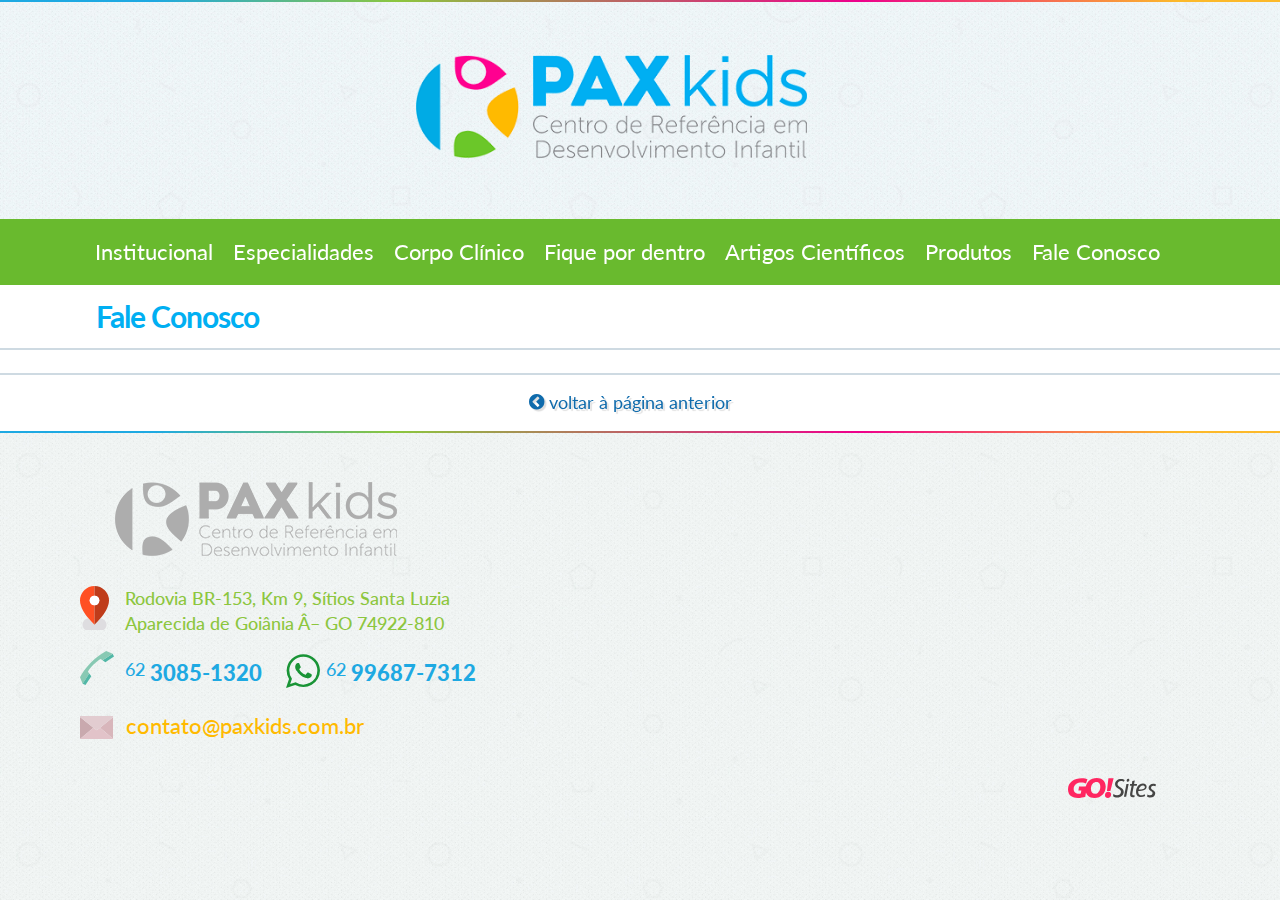
<file: fale.html>
<!doctype html>
<html dir="ltr" lang="pt-BR" class="no-js"><!-- InstanceBegin template="/Templates/modelo.dwt" codeOutsideHTMLIsLocked="false" -->
<head>
<!-- 02/06/2016 -->
<!-- html5shiv -->
<!--[if lt IE 9]>
<script src="../js/html5shiv.js"></script>
<![endif]-->
<!-- meta tags -->
<meta charset="iso-8859-1" />
<meta name="viewport" content="width=device-width, initial-scale=1, maximum-scale=1, minimum-scale=1, user-scalable=no">
<meta name="title" content="PAXkids | Centro de Refer&ecirc;ncia em Desenvolvimento Infantil"/>
<meta name="author" content="GO!Sites &mdash; Soluções Online | (62) 3941-7878 gosites@gosites.com.br">
<meta name="copyright" content="® 2016" />
<meta name="keywords" content="" />
<meta name="distribution" content="global">
<!-- InstanceBeginEditable name="doctitle" -->
<title>PAXkids | Centro de Refer&ecirc;ncia em Desenvolvimento Infantil</title>
<!-- InstanceEndEditable -->
<!-- favicon -->
<link rel="apple-touch-icon" sizes="57x57" href="favicon/apple-touch-icon-57x57.png">
<link rel="apple-touch-icon" sizes="60x60" href="favicon/apple-touch-icon-60x60.png">
<link rel="apple-touch-icon" sizes="72x72" href="favicon/apple-touch-icon-72x72.png">
<link rel="apple-touch-icon" sizes="76x76" href="favicon/apple-touch-icon-76x76.png">
<link rel="apple-touch-icon" sizes="114x114" href="favicon/apple-touch-icon-114x114.png">
<link rel="apple-touch-icon" sizes="120x120" href="favicon/apple-touch-icon-120x120.png">
<link rel="apple-touch-icon" sizes="144x144" href="favicon/apple-touch-icon-144x144.png">
<link rel="apple-touch-icon" sizes="152x152" href="favicon/apple-touch-icon-152x152.png">
<link rel="apple-touch-icon" sizes="180x180" href="favicon/apple-touch-icon-180x180.png">
<link rel="icon" type="image/png" href="favicon/favicon-32x32.png" sizes="32x32">
<link rel="icon" type="image/png" href="favicon/favicon-194x194.png" sizes="194x194">
<link rel="icon" type="image/png" href="favicon/favicon-96x96.png" sizes="96x96">
<link rel="icon" type="image/png" href="favicon/android-chrome-192x192.png" sizes="192x192">
<link rel="icon" type="image/png" href="favicon/favicon-16x16.png" sizes="16x16">
<link rel="manifest" href="favicon/manifest.json">
<link rel="mask-icon" href="favicon/safari-pinned-tab.svg" color="#5bbad5">
<link rel="shortcut icon" href="favicon/favicon.ico">
<meta name="msapplication-TileColor" content="#ffffff">
<meta name="msapplication-TileImage" content="../favicon/mstile-144x144.png">
<meta name="msapplication-config" content="../favicon/browserconfig.xml">
<meta name="theme-color" content="#00adef">
<!-- css -->
<link href="css/bootstrap.css" rel="stylesheet" type="text/css" />
<link href="css/layout.css" rel="stylesheet" type="text/css" />
<!-- Owl Carousel Assets -->
<link href="owl-carousel/owl.carousel.css" rel="stylesheet">
<link href="owl-carousel/owl.theme.css" rel="stylesheet">
<!-- InstanceBeginEditable name="head" -->
<!-- InstanceEndEditable -->
</head>
<body>
<!-- classe da pagina --> 
<!-- InstanceBeginEditable name="classe-da-pagina" -->
<div class="pg-fale">
<!-- InstanceEndEditable --> 
<!-- header da template --> 
<!-- InstanceBeginEditable name="header" --> <!-- InstanceEndEditable --> 
<!-- topo -->
<header id="topo" class="col-sm-12 col-md-12 col-lg-12">
  <h1 class="oculto">PAXkids | Centro de Refer&ecirc;ncia em Desenvolvimento Infantil</h1>
  <div class="col-sm-12 col-md-12 col-lg-12 topo"> 
    <!-- logo --> 
    <span id="logo" class="desktop"><a href="index.html" title="Ir para a p&aacute;gina inicial" class="logo">PAXkids | Centro de Refer&ecirc;ncia em Desenvolvimento Infantil</a></span> </div>
  <!-- navegacao menu -->
  <div class="col-sm-12 col-md-12 col-lg-12 navegacao desktop">
    <ul>
      <li><a href="institucional.html" target="_self" class="menu-institucional hvr-underline-reveal" title="Conhe&ccedil;a a PAXkids">Institucional</a></li>
      <li><a href="especialidades.html" target="_self" class="menu-especialidades hvr-underline-reveal" title="Saiba quais s&atilde;o nossas especialidades">Especialidades</a></li>
      <li><a href="corpo-clinico.html" target="_self" class="menu-corpoclinico hvr-underline-reveal" title="Conhe&ccedil;a nossa Equipe">Corpo Cl&iacute;nico</a></li>
      <li><a href="fique-por-dentro.html" target="_self" class="menu-fiquepordentro hvr-underline-reveal" title="Fique por dentro">Fique por dentro</a></li>
      <li><a href="artigos-cientificos.html" target="_self" class="menu-artigos hvr-underline-reveal" title="Artigos cient&iacute;ficos">Artigos Cient&iacute;ficos</a></li>
      <li><a href="produtos.html" target="_self" class="menu-produtos hvr-underline-reveal" title="Conhe&ccedil;a os Produtos">Produtos</a></li>
      <li><a href="fale.html" target="_self" class="menu-fale hvr-underline-reveal" title="Entre em contato">Fale Conosco</a></li>
    </ul>
  </div>
</header>
<!-- navegacao mobile -->
<div class="col-sm-12 col-md-12 col-lg-12 mobile">
  <header class="col-sm-12 col-md-12 col-lg-12 mobile-topo"> 
    <!-- logo -->
    <div id="logo-mobile"><a href="index.html" target="_self"><img src="img/logo.png" class="logo-mobile" alt="Ir para p&aacute;gina inicial"></a></div>
    <!-- menu icone -->
    <div id="nav-mobile"> <a href="javascript:void(0)" data-toggle="modal" data-target="#nav-mob"><img src="img/mob-menu.svg" class="nav-mobile" alt="Menu"></a> </div>
  </header>
  <!-- menu mobile -->
  <div class="modal fade menu-mobile fade-menu-mobile" id="nav-mob" tabindex="-1" role="dialog" aria-labelledby="myModalLabel" aria-hidden="true">
    <div class="modal-dialog menu-mobile-dialog">
      <div class="modal-content menu-mobile-content">
        <div class="modal-header menu-mobile-header"><a href="javascript:void(0)" class="fechar"><img src="img/fechar.svg" alt="Fechar Menu" data-dismiss="modal" aria-hidden="true"></a></div>
        <div class="modal-body menu-mobile-body"> 
          <!-- conteudos menu aqui -->
          <ul class="menu-movel" id="navegacao">
            <li><a href="institucional.html" target="_self" class="menu-institucional hvr-underline-reveal" title="Conhe&ccedil;a a PAXkids">Institucional</a></li>
            <li><a href="especialidades.html" target="_self" class="menu-especialidades hvr-underline-reveal" title="Saiba quais s&atilde;o nossas especialidades">Especialidades</a></li>
            <li><a href="corpo-clinico.html" target="_self" class="menu-corpoclinico hvr-underline-reveal" title="Conhe&ccedil;a nossa Equipe">Corpo Cl&iacute;nico</a></li>
            <li><a href="fique-por-dentro.html" target="_self" class="menu-fiquepordentro hvr-underline-reveal" title="Fique por dentro">Fique por dentro</a></li>
            <li><a href="artigos-cientificos.html" target="_self" class="menu-artigos hvr-underline-reveal" title="Artigos cient&iacute;ficos">Artigos Cient&iacute;ficos</a></li>
            <li><a href="produtos.html" target="_self" class="menu-produtos hvr-underline-reveal" title="Conhe&ccedil;a os Produtos">Produtos</a></li>
            <li><a href="fale.html" target="_self" class="menu-fale hvr-underline-reveal" title="Entre em contato">Fale Conosco</a></li>
          </ul>
        </div>
        <div class="modal-footer menu-mobile-footer"></div>
      </div>
    </div>
  </div>
  <!-- /nav-mob --> 
</div>
<!-- /.mobile -->
<main class="col-sm-12 col-md-12 col-lg-12 clearfix wrap">
  <section class="col-sm-12 col-md-12 col-lg-12 corpo"> 
    <!-- banners --> 
    <!-- InstanceBeginEditable name="banners" --> <!-- InstanceEndEditable --> 
    <!-- titulos -->
    <div id="titulos" class="col-sm-12 col-md-12 col-lg-12 clearfix">
      <div class="col-sm-12 col-md-12 col-lg-12 titulos"><!-- InstanceBeginEditable name="titulos" --><h1>Fale Conosco</h1><!-- InstanceEndEditable --></div>
    </div>
    <!-- /.titulos -->
    <div class="clearfix"></div>
    <div class="col-sm-12 col-md-12 col-lg-12 conteudos">
      <!-- InstanceBeginEditable name="conteudos" -->
      
      <!-- InstanceEndEditable -->
    </div>
  </section>
  <!-- outros conteudos, sections, articles... --> 
  <!-- InstanceBeginEditable name="outros-conteudos" -->
  
  <!-- InstanceEndEditable --> 
  <!-- /.corpo -->
  <div class="col-sm-12 col-md-12 col-lg-12 conteudos-nav"><a href="javascript:history.back(-1)" title="Voltar &agrave; p&aacute;gina anterior" class="hvr-icon-back">voltar &agrave; p&aacute;gina anterior</a></div>
  <!-- /conteudos-nav --> 
</main>
<!-- rodape -->
<footer id="rodape" class="col-sm-12 col-md-12 col-lg-12">
  <div class="rodape">
    <div class="col-sm-12 col-md-5 col-lg-5 contatos">
      <!-- logo -->
      <a href="index.html" class="rodape-logo" title="Ir para p&aacute;gina inicial">PAXkids | Centro de Refer&ecirc;ncia em Desenvolvimento Infantil</a>
      <a href="https://goo.gl/maps/m9uqZNcLf4M2" target="_blank" class="endereco" title="PAXkids no Mapas">Rodovia BR-153, Km 9, S&iacute;tios Santa Luzia <br>Aparecida de Goi&acirc;nia  GO 74922-810</a>
      <a href="tel:+556230851320" class="telefone" title="Telefone: +55 62 3085-1320">62 <span>3085-1320</span></a>
      <a href="tel:+5562996877312" class="whatsapp" title="WhatsApp: +55 62 99687-7312">62 <span>99687-7312</span></a>
      <a href="mailto:contato@paxkids.com.br" class="email" title="E-mail: contato@paxkids.com.br">contato@paxkids.com.br</a>
    </div>
    <!-- mapa -->
    <div class="col-sm-12 col-md-5 col-lg-5 mapa">
      <iframe src="https://www.google.com/maps/embed?pb=!1m18!1m12!1m3!1d955.1573494774979!2d-49.24143407078036!3d-16.745333415044087!2m3!1f0!2f0!3f0!3m2!1i1024!2i768!4f13.1!3m3!1m2!1s0x935ef07f0883e44d%3A0x25460a6689021f80!2sBR-153%2C+2503+-+Vila+Santa%2C+Aparecida+de+Goi%C3%A2nia+-+GO!5e0!3m2!1spt-BR!2sbr!4v1464981707433" width="600" height="265" frameborder="0" style="border:0" allowfullscreen></iframe>
    </div>
    <!-- GO!Sites -->
    <a href="http://www.gosites.com.br" target="_blank" class="gosites" title="Desenvolvido por GO!Sites"><img src="img/gosites.svg" alt="GO!Sites"></a>
  </div>
  <!-- ir para o topo --> 
  <a href="#topo" title="Voltar para o topo" class="subir hvr-icon-float"></a> </footer>
<!-- fechando div classe da pagina -->
</div>
<!-- scripts --> 
<script src="js/jquery-1.11.2.js"></script>
<!-- js bootstrap --> 
<script src="js/bootstrap.js"></script>
<!-- js navegacao fixa --> 
<script src="js/paxkids.js"></script>
<!-- owl carousel --> 
<script src="owl-carousel/owl.carousel.js"></script>
<!-- InstanceBeginEditable name="footer" --> <!-- InstanceEndEditable -->
</body>
<!-- InstanceEnd --></html>
</file>
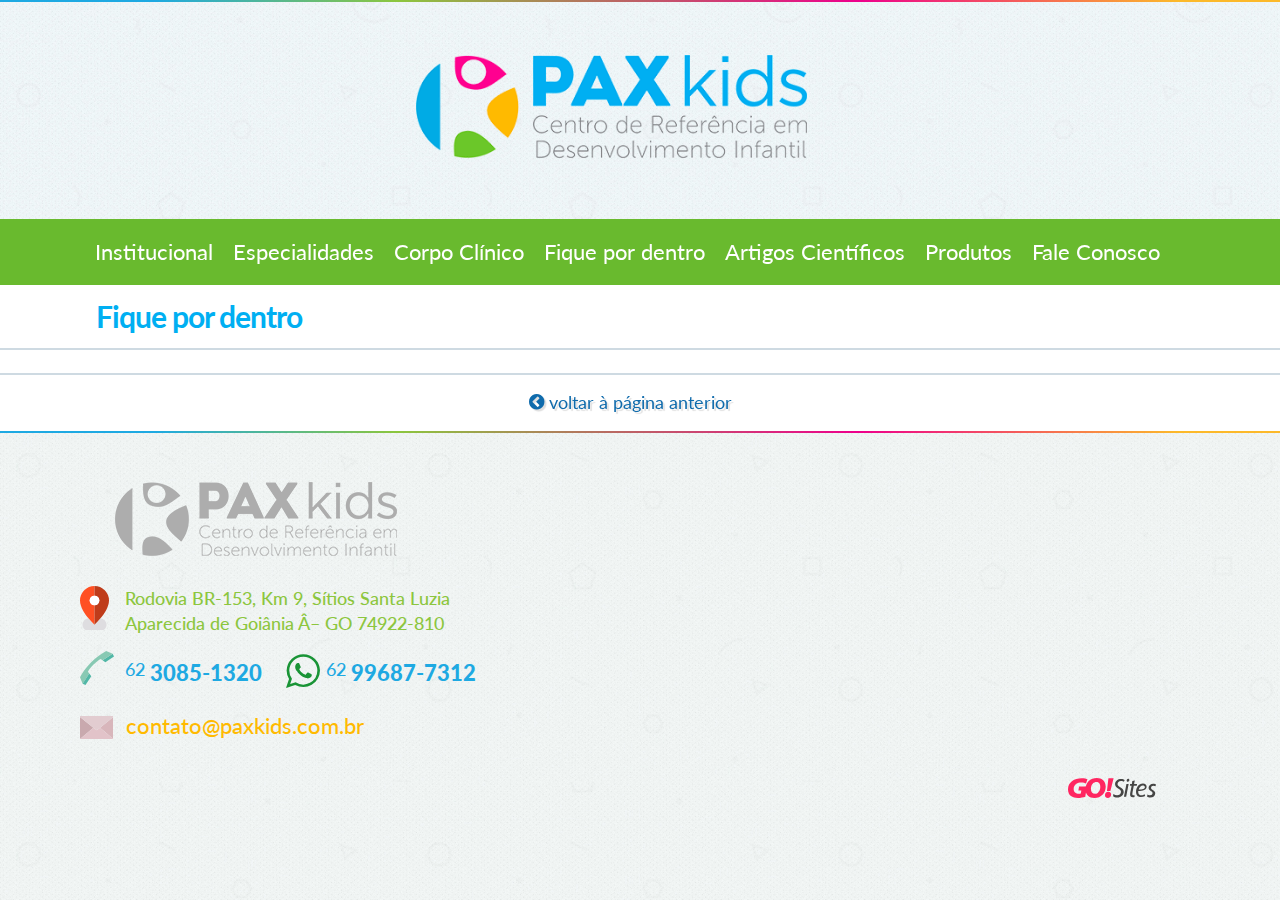
<file: fique-por-dentro.html>
<!doctype html>
<html dir="ltr" lang="pt-BR" class="no-js"><!-- InstanceBegin template="/Templates/modelo.dwt" codeOutsideHTMLIsLocked="false" -->
<head>
<!-- 02/06/2016 -->
<!-- html5shiv -->
<!--[if lt IE 9]>
<script src="../js/html5shiv.js"></script>
<![endif]-->
<!-- meta tags -->
<meta charset="iso-8859-1" />
<meta name="viewport" content="width=device-width, initial-scale=1, maximum-scale=1, minimum-scale=1, user-scalable=no">
<meta name="title" content="PAXkids | Centro de Refer&ecirc;ncia em Desenvolvimento Infantil"/>
<meta name="author" content="GO!Sites &mdash; Soluções Online | (62) 3941-7878 gosites@gosites.com.br">
<meta name="copyright" content="® 2016" />
<meta name="keywords" content="" />
<meta name="distribution" content="global">
<!-- InstanceBeginEditable name="doctitle" -->
<title>PAXkids | Centro de Refer&ecirc;ncia em Desenvolvimento Infantil</title>
<!-- InstanceEndEditable -->
<!-- favicon -->
<link rel="apple-touch-icon" sizes="57x57" href="favicon/apple-touch-icon-57x57.png">
<link rel="apple-touch-icon" sizes="60x60" href="favicon/apple-touch-icon-60x60.png">
<link rel="apple-touch-icon" sizes="72x72" href="favicon/apple-touch-icon-72x72.png">
<link rel="apple-touch-icon" sizes="76x76" href="favicon/apple-touch-icon-76x76.png">
<link rel="apple-touch-icon" sizes="114x114" href="favicon/apple-touch-icon-114x114.png">
<link rel="apple-touch-icon" sizes="120x120" href="favicon/apple-touch-icon-120x120.png">
<link rel="apple-touch-icon" sizes="144x144" href="favicon/apple-touch-icon-144x144.png">
<link rel="apple-touch-icon" sizes="152x152" href="favicon/apple-touch-icon-152x152.png">
<link rel="apple-touch-icon" sizes="180x180" href="favicon/apple-touch-icon-180x180.png">
<link rel="icon" type="image/png" href="favicon/favicon-32x32.png" sizes="32x32">
<link rel="icon" type="image/png" href="favicon/favicon-194x194.png" sizes="194x194">
<link rel="icon" type="image/png" href="favicon/favicon-96x96.png" sizes="96x96">
<link rel="icon" type="image/png" href="favicon/android-chrome-192x192.png" sizes="192x192">
<link rel="icon" type="image/png" href="favicon/favicon-16x16.png" sizes="16x16">
<link rel="manifest" href="favicon/manifest.json">
<link rel="mask-icon" href="favicon/safari-pinned-tab.svg" color="#5bbad5">
<link rel="shortcut icon" href="favicon/favicon.ico">
<meta name="msapplication-TileColor" content="#ffffff">
<meta name="msapplication-TileImage" content="../favicon/mstile-144x144.png">
<meta name="msapplication-config" content="../favicon/browserconfig.xml">
<meta name="theme-color" content="#00adef">
<!-- css -->
<link href="css/bootstrap.css" rel="stylesheet" type="text/css" />
<link href="css/layout.css" rel="stylesheet" type="text/css" />
<!-- Owl Carousel Assets -->
<link href="owl-carousel/owl.carousel.css" rel="stylesheet">
<link href="owl-carousel/owl.theme.css" rel="stylesheet">
<!-- InstanceBeginEditable name="head" -->
<!-- InstanceEndEditable -->
</head>
<body>
<!-- classe da pagina --> 
<!-- InstanceBeginEditable name="classe-da-pagina" -->
<div class="pg-fiquepordentro">
<!-- InstanceEndEditable --> 
<!-- header da template --> 
<!-- InstanceBeginEditable name="header" --> <!-- InstanceEndEditable --> 
<!-- topo -->
<header id="topo" class="col-sm-12 col-md-12 col-lg-12">
  <h1 class="oculto">PAXkids | Centro de Refer&ecirc;ncia em Desenvolvimento Infantil</h1>
  <div class="col-sm-12 col-md-12 col-lg-12 topo"> 
    <!-- logo --> 
    <span id="logo" class="desktop"><a href="index.html" title="Ir para a p&aacute;gina inicial" class="logo">PAXkids | Centro de Refer&ecirc;ncia em Desenvolvimento Infantil</a></span> </div>
  <!-- navegacao menu -->
  <div class="col-sm-12 col-md-12 col-lg-12 navegacao desktop">
    <ul>
      <li><a href="institucional.html" target="_self" class="menu-institucional hvr-underline-reveal" title="Conhe&ccedil;a a PAXkids">Institucional</a></li>
      <li><a href="especialidades.html" target="_self" class="menu-especialidades hvr-underline-reveal" title="Saiba quais s&atilde;o nossas especialidades">Especialidades</a></li>
      <li><a href="corpo-clinico.html" target="_self" class="menu-corpoclinico hvr-underline-reveal" title="Conhe&ccedil;a nossa Equipe">Corpo Cl&iacute;nico</a></li>
      <li><a href="fique-por-dentro.html" target="_self" class="menu-fiquepordentro hvr-underline-reveal" title="Fique por dentro">Fique por dentro</a></li>
      <li><a href="artigos-cientificos.html" target="_self" class="menu-artigos hvr-underline-reveal" title="Artigos cient&iacute;ficos">Artigos Cient&iacute;ficos</a></li>
      <li><a href="produtos.html" target="_self" class="menu-produtos hvr-underline-reveal" title="Conhe&ccedil;a os Produtos">Produtos</a></li>
      <li><a href="fale.html" target="_self" class="menu-fale hvr-underline-reveal" title="Entre em contato">Fale Conosco</a></li>
    </ul>
  </div>
</header>
<!-- navegacao mobile -->
<div class="col-sm-12 col-md-12 col-lg-12 mobile">
  <header class="col-sm-12 col-md-12 col-lg-12 mobile-topo"> 
    <!-- logo -->
    <div id="logo-mobile"><a href="index.html" target="_self"><img src="img/logo.png" class="logo-mobile" alt="Ir para p&aacute;gina inicial"></a></div>
    <!-- menu icone -->
    <div id="nav-mobile"> <a href="javascript:void(0)" data-toggle="modal" data-target="#nav-mob"><img src="img/mob-menu.svg" class="nav-mobile" alt="Menu"></a> </div>
  </header>
  <!-- menu mobile -->
  <div class="modal fade menu-mobile fade-menu-mobile" id="nav-mob" tabindex="-1" role="dialog" aria-labelledby="myModalLabel" aria-hidden="true">
    <div class="modal-dialog menu-mobile-dialog">
      <div class="modal-content menu-mobile-content">
        <div class="modal-header menu-mobile-header"><a href="javascript:void(0)" class="fechar"><img src="img/fechar.svg" alt="Fechar Menu" data-dismiss="modal" aria-hidden="true"></a></div>
        <div class="modal-body menu-mobile-body"> 
          <!-- conteudos menu aqui -->
          <ul class="menu-movel" id="navegacao">
            <li><a href="institucional.html" target="_self" class="menu-institucional hvr-underline-reveal" title="Conhe&ccedil;a a PAXkids">Institucional</a></li>
            <li><a href="especialidades.html" target="_self" class="menu-especialidades hvr-underline-reveal" title="Saiba quais s&atilde;o nossas especialidades">Especialidades</a></li>
            <li><a href="corpo-clinico.html" target="_self" class="menu-corpoclinico hvr-underline-reveal" title="Conhe&ccedil;a nossa Equipe">Corpo Cl&iacute;nico</a></li>
            <li><a href="fique-por-dentro.html" target="_self" class="menu-fiquepordentro hvr-underline-reveal" title="Fique por dentro">Fique por dentro</a></li>
            <li><a href="artigos-cientificos.html" target="_self" class="menu-artigos hvr-underline-reveal" title="Artigos cient&iacute;ficos">Artigos Cient&iacute;ficos</a></li>
            <li><a href="produtos.html" target="_self" class="menu-produtos hvr-underline-reveal" title="Conhe&ccedil;a os Produtos">Produtos</a></li>
            <li><a href="fale.html" target="_self" class="menu-fale hvr-underline-reveal" title="Entre em contato">Fale Conosco</a></li>
          </ul>
        </div>
        <div class="modal-footer menu-mobile-footer"></div>
      </div>
    </div>
  </div>
  <!-- /nav-mob --> 
</div>
<!-- /.mobile -->
<main class="col-sm-12 col-md-12 col-lg-12 clearfix wrap">
  <section class="col-sm-12 col-md-12 col-lg-12 corpo"> 
    <!-- banners --> 
    <!-- InstanceBeginEditable name="banners" --> <!-- InstanceEndEditable --> 
    <!-- titulos -->
    <div id="titulos" class="col-sm-12 col-md-12 col-lg-12 clearfix">
      <div class="col-sm-12 col-md-12 col-lg-12 titulos"><!-- InstanceBeginEditable name="titulos" --><h1>Fique por dentro</h1><!-- InstanceEndEditable --></div>
    </div>
    <!-- /.titulos -->
    <div class="clearfix"></div>
    <div class="col-sm-12 col-md-12 col-lg-12 conteudos">
      <!-- InstanceBeginEditable name="conteudos" -->
      
      <!-- InstanceEndEditable -->
    </div>
  </section>
  <!-- outros conteudos, sections, articles... --> 
  <!-- InstanceBeginEditable name="outros-conteudos" -->
  
  <!-- InstanceEndEditable --> 
  <!-- /.corpo -->
  <div class="col-sm-12 col-md-12 col-lg-12 conteudos-nav"><a href="javascript:history.back(-1)" title="Voltar &agrave; p&aacute;gina anterior" class="hvr-icon-back">voltar &agrave; p&aacute;gina anterior</a></div>
  <!-- /conteudos-nav --> 
</main>
<!-- rodape -->
<footer id="rodape" class="col-sm-12 col-md-12 col-lg-12">
  <div class="rodape">
    <div class="col-sm-12 col-md-5 col-lg-5 contatos">
      <!-- logo -->
      <a href="index.html" class="rodape-logo" title="Ir para p&aacute;gina inicial">PAXkids | Centro de Refer&ecirc;ncia em Desenvolvimento Infantil</a>
      <a href="https://goo.gl/maps/m9uqZNcLf4M2" target="_blank" class="endereco" title="PAXkids no Mapas">Rodovia BR-153, Km 9, S&iacute;tios Santa Luzia <br>Aparecida de Goi&acirc;nia  GO 74922-810</a>
      <a href="tel:+556230851320" class="telefone" title="Telefone: +55 62 3085-1320">62 <span>3085-1320</span></a>
      <a href="tel:+5562996877312" class="whatsapp" title="WhatsApp: +55 62 99687-7312">62 <span>99687-7312</span></a>
      <a href="mailto:contato@paxkids.com.br" class="email" title="E-mail: contato@paxkids.com.br">contato@paxkids.com.br</a>
    </div>
    <!-- mapa -->
    <div class="col-sm-12 col-md-5 col-lg-5 mapa">
      <iframe src="https://www.google.com/maps/embed?pb=!1m18!1m12!1m3!1d955.1573494774979!2d-49.24143407078036!3d-16.745333415044087!2m3!1f0!2f0!3f0!3m2!1i1024!2i768!4f13.1!3m3!1m2!1s0x935ef07f0883e44d%3A0x25460a6689021f80!2sBR-153%2C+2503+-+Vila+Santa%2C+Aparecida+de+Goi%C3%A2nia+-+GO!5e0!3m2!1spt-BR!2sbr!4v1464981707433" width="600" height="265" frameborder="0" style="border:0" allowfullscreen></iframe>
    </div>
    <!-- GO!Sites -->
    <a href="http://www.gosites.com.br" target="_blank" class="gosites" title="Desenvolvido por GO!Sites"><img src="img/gosites.svg" alt="GO!Sites"></a>
  </div>
  <!-- ir para o topo --> 
  <a href="#topo" title="Voltar para o topo" class="subir hvr-icon-float"></a> </footer>
<!-- fechando div classe da pagina -->
</div>
<!-- scripts --> 
<script src="js/jquery-1.11.2.js"></script>
<!-- js bootstrap --> 
<script src="js/bootstrap.js"></script>
<!-- js navegacao fixa --> 
<script src="js/paxkids.js"></script>
<!-- owl carousel --> 
<script src="owl-carousel/owl.carousel.js"></script>
<!-- InstanceBeginEditable name="footer" --> <!-- InstanceEndEditable -->
</body>
<!-- InstanceEnd --></html>
</file>
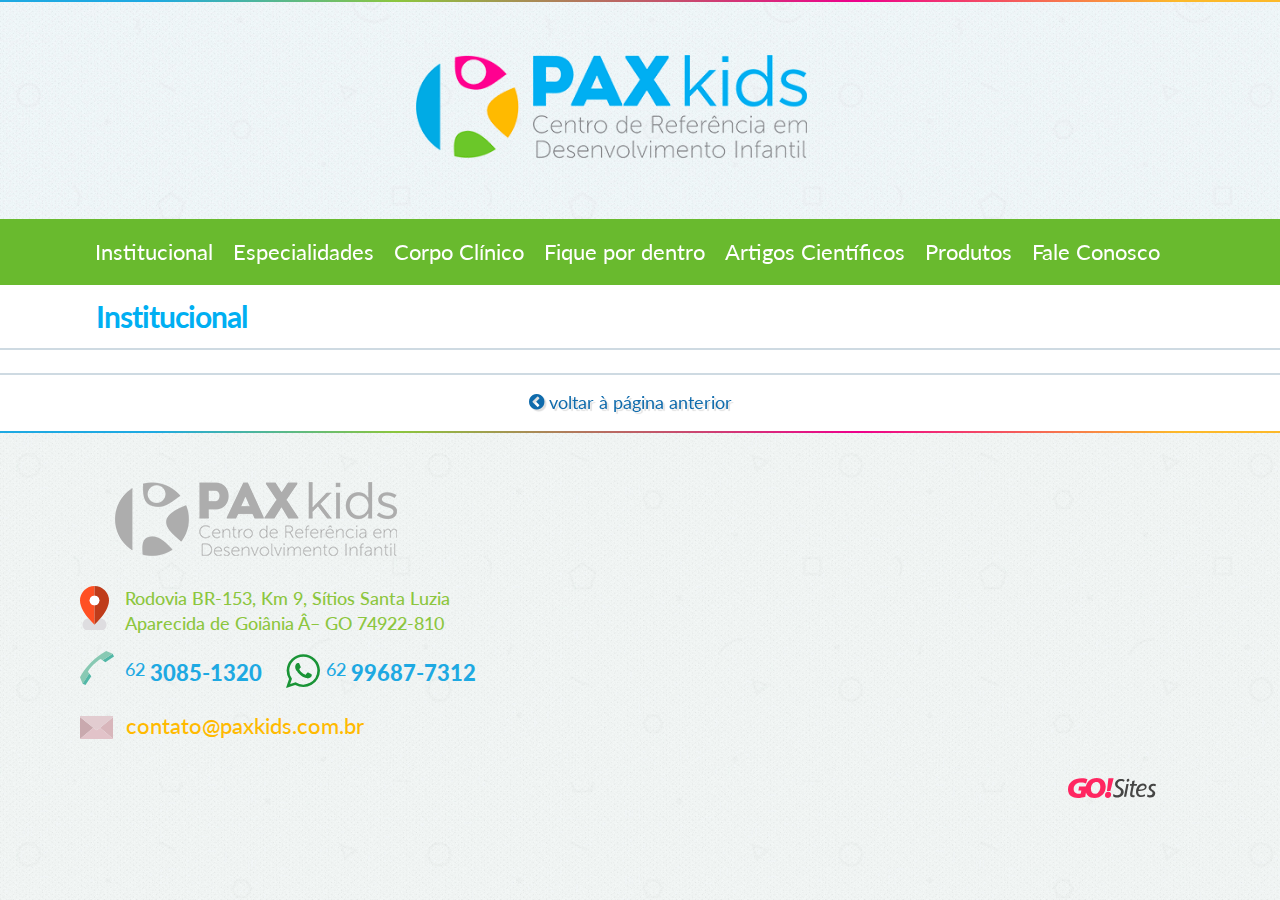
<file: institucional.html>
<!doctype html>
<html dir="ltr" lang="pt-BR" class="no-js"><!-- InstanceBegin template="/Templates/modelo.dwt" codeOutsideHTMLIsLocked="false" -->
<head>
<!-- 02/06/2016 -->
<!-- html5shiv -->
<!--[if lt IE 9]>
<script src="../js/html5shiv.js"></script>
<![endif]-->
<!-- meta tags -->
<meta charset="iso-8859-1" />
<meta name="viewport" content="width=device-width, initial-scale=1, maximum-scale=1, minimum-scale=1, user-scalable=no">
<meta name="title" content="PAXkids | Centro de Refer&ecirc;ncia em Desenvolvimento Infantil"/>
<meta name="author" content="GO!Sites &mdash; Soluções Online | (62) 3941-7878 gosites@gosites.com.br">
<meta name="copyright" content="® 2016" />
<meta name="keywords" content="" />
<meta name="distribution" content="global">
<!-- InstanceBeginEditable name="doctitle" -->
<title>PAXkids | Centro de Refer&ecirc;ncia em Desenvolvimento Infantil</title>
<!-- InstanceEndEditable -->
<!-- favicon -->
<link rel="apple-touch-icon" sizes="57x57" href="favicon/apple-touch-icon-57x57.png">
<link rel="apple-touch-icon" sizes="60x60" href="favicon/apple-touch-icon-60x60.png">
<link rel="apple-touch-icon" sizes="72x72" href="favicon/apple-touch-icon-72x72.png">
<link rel="apple-touch-icon" sizes="76x76" href="favicon/apple-touch-icon-76x76.png">
<link rel="apple-touch-icon" sizes="114x114" href="favicon/apple-touch-icon-114x114.png">
<link rel="apple-touch-icon" sizes="120x120" href="favicon/apple-touch-icon-120x120.png">
<link rel="apple-touch-icon" sizes="144x144" href="favicon/apple-touch-icon-144x144.png">
<link rel="apple-touch-icon" sizes="152x152" href="favicon/apple-touch-icon-152x152.png">
<link rel="apple-touch-icon" sizes="180x180" href="favicon/apple-touch-icon-180x180.png">
<link rel="icon" type="image/png" href="favicon/favicon-32x32.png" sizes="32x32">
<link rel="icon" type="image/png" href="favicon/favicon-194x194.png" sizes="194x194">
<link rel="icon" type="image/png" href="favicon/favicon-96x96.png" sizes="96x96">
<link rel="icon" type="image/png" href="favicon/android-chrome-192x192.png" sizes="192x192">
<link rel="icon" type="image/png" href="favicon/favicon-16x16.png" sizes="16x16">
<link rel="manifest" href="favicon/manifest.json">
<link rel="mask-icon" href="favicon/safari-pinned-tab.svg" color="#5bbad5">
<link rel="shortcut icon" href="favicon/favicon.ico">
<meta name="msapplication-TileColor" content="#ffffff">
<meta name="msapplication-TileImage" content="../favicon/mstile-144x144.png">
<meta name="msapplication-config" content="../favicon/browserconfig.xml">
<meta name="theme-color" content="#00adef">
<!-- css -->
<link href="css/bootstrap.css" rel="stylesheet" type="text/css" />
<link href="css/layout.css" rel="stylesheet" type="text/css" />
<!-- Owl Carousel Assets -->
<link href="owl-carousel/owl.carousel.css" rel="stylesheet">
<link href="owl-carousel/owl.theme.css" rel="stylesheet">
<!-- InstanceBeginEditable name="head" -->
<!-- InstanceEndEditable -->
</head>
<body>
<!-- classe da pagina --> 
<!-- InstanceBeginEditable name="classe-da-pagina" -->
<div class="pg-institucional">
<!-- InstanceEndEditable --> 
<!-- header da template --> 
<!-- InstanceBeginEditable name="header" --> <!-- InstanceEndEditable --> 
<!-- topo -->
<header id="topo" class="col-sm-12 col-md-12 col-lg-12">
  <h1 class="oculto">PAXkids | Centro de Refer&ecirc;ncia em Desenvolvimento Infantil</h1>
  <div class="col-sm-12 col-md-12 col-lg-12 topo"> 
    <!-- logo --> 
    <span id="logo" class="desktop"><a href="index.html" title="Ir para a p&aacute;gina inicial" class="logo">PAXkids | Centro de Refer&ecirc;ncia em Desenvolvimento Infantil</a></span> </div>
  <!-- navegacao menu -->
  <div class="col-sm-12 col-md-12 col-lg-12 navegacao desktop">
    <ul>
      <li><a href="institucional.html" target="_self" class="menu-institucional hvr-underline-reveal" title="Conhe&ccedil;a a PAXkids">Institucional</a></li>
      <li><a href="especialidades.html" target="_self" class="menu-especialidades hvr-underline-reveal" title="Saiba quais s&atilde;o nossas especialidades">Especialidades</a></li>
      <li><a href="corpo-clinico.html" target="_self" class="menu-corpoclinico hvr-underline-reveal" title="Conhe&ccedil;a nossa Equipe">Corpo Cl&iacute;nico</a></li>
      <li><a href="fique-por-dentro.html" target="_self" class="menu-fiquepordentro hvr-underline-reveal" title="Fique por dentro">Fique por dentro</a></li>
      <li><a href="artigos-cientificos.html" target="_self" class="menu-artigos hvr-underline-reveal" title="Artigos cient&iacute;ficos">Artigos Cient&iacute;ficos</a></li>
      <li><a href="produtos.html" target="_self" class="menu-produtos hvr-underline-reveal" title="Conhe&ccedil;a os Produtos">Produtos</a></li>
      <li><a href="fale.html" target="_self" class="menu-fale hvr-underline-reveal" title="Entre em contato">Fale Conosco</a></li>
    </ul>
  </div>
</header>
<!-- navegacao mobile -->
<div class="col-sm-12 col-md-12 col-lg-12 mobile">
  <header class="col-sm-12 col-md-12 col-lg-12 mobile-topo"> 
    <!-- logo -->
    <div id="logo-mobile"><a href="index.html" target="_self"><img src="img/logo.png" class="logo-mobile" alt="Ir para p&aacute;gina inicial"></a></div>
    <!-- menu icone -->
    <div id="nav-mobile"> <a href="javascript:void(0)" data-toggle="modal" data-target="#nav-mob"><img src="img/mob-menu.svg" class="nav-mobile" alt="Menu"></a> </div>
  </header>
  <!-- menu mobile -->
  <div class="modal fade menu-mobile fade-menu-mobile" id="nav-mob" tabindex="-1" role="dialog" aria-labelledby="myModalLabel" aria-hidden="true">
    <div class="modal-dialog menu-mobile-dialog">
      <div class="modal-content menu-mobile-content">
        <div class="modal-header menu-mobile-header"><a href="javascript:void(0)" class="fechar"><img src="img/fechar.svg" alt="Fechar Menu" data-dismiss="modal" aria-hidden="true"></a></div>
        <div class="modal-body menu-mobile-body"> 
          <!-- conteudos menu aqui -->
          <ul class="menu-movel" id="navegacao">
            <li><a href="institucional.html" target="_self" class="menu-institucional hvr-underline-reveal" title="Conhe&ccedil;a a PAXkids">Institucional</a></li>
            <li><a href="especialidades.html" target="_self" class="menu-especialidades hvr-underline-reveal" title="Saiba quais s&atilde;o nossas especialidades">Especialidades</a></li>
            <li><a href="corpo-clinico.html" target="_self" class="menu-corpoclinico hvr-underline-reveal" title="Conhe&ccedil;a nossa Equipe">Corpo Cl&iacute;nico</a></li>
            <li><a href="fique-por-dentro.html" target="_self" class="menu-fiquepordentro hvr-underline-reveal" title="Fique por dentro">Fique por dentro</a></li>
            <li><a href="artigos-cientificos.html" target="_self" class="menu-artigos hvr-underline-reveal" title="Artigos cient&iacute;ficos">Artigos Cient&iacute;ficos</a></li>
            <li><a href="produtos.html" target="_self" class="menu-produtos hvr-underline-reveal" title="Conhe&ccedil;a os Produtos">Produtos</a></li>
            <li><a href="fale.html" target="_self" class="menu-fale hvr-underline-reveal" title="Entre em contato">Fale Conosco</a></li>
          </ul>
        </div>
        <div class="modal-footer menu-mobile-footer"></div>
      </div>
    </div>
  </div>
  <!-- /nav-mob --> 
</div>
<!-- /.mobile -->
<main class="col-sm-12 col-md-12 col-lg-12 clearfix wrap">
  <section class="col-sm-12 col-md-12 col-lg-12 corpo"> 
    <!-- banners --> 
    <!-- InstanceBeginEditable name="banners" --> <!-- InstanceEndEditable --> 
    <!-- titulos -->
    <div id="titulos" class="col-sm-12 col-md-12 col-lg-12 clearfix">
      <div class="col-sm-12 col-md-12 col-lg-12 titulos"><!-- InstanceBeginEditable name="titulos" --><h1>Institucional</h1><!-- InstanceEndEditable --></div>
    </div>
    <!-- /.titulos -->
    <div class="clearfix"></div>
    <div class="col-sm-12 col-md-12 col-lg-12 conteudos">
      <!-- InstanceBeginEditable name="conteudos" -->
      
      <!-- InstanceEndEditable -->
    </div>
  </section>
  <!-- outros conteudos, sections, articles... --> 
  <!-- InstanceBeginEditable name="outros-conteudos" -->
  
  <!-- InstanceEndEditable --> 
  <!-- /.corpo -->
  <div class="col-sm-12 col-md-12 col-lg-12 conteudos-nav"><a href="javascript:history.back(-1)" title="Voltar &agrave; p&aacute;gina anterior" class="hvr-icon-back">voltar &agrave; p&aacute;gina anterior</a></div>
  <!-- /conteudos-nav --> 
</main>
<!-- rodape -->
<footer id="rodape" class="col-sm-12 col-md-12 col-lg-12">
  <div class="rodape">
    <div class="col-sm-12 col-md-5 col-lg-5 contatos">
      <!-- logo -->
      <a href="index.html" class="rodape-logo" title="Ir para p&aacute;gina inicial">PAXkids | Centro de Refer&ecirc;ncia em Desenvolvimento Infantil</a>
      <a href="https://goo.gl/maps/m9uqZNcLf4M2" target="_blank" class="endereco" title="PAXkids no Mapas">Rodovia BR-153, Km 9, S&iacute;tios Santa Luzia <br>Aparecida de Goi&acirc;nia  GO 74922-810</a>
      <a href="tel:+556230851320" class="telefone" title="Telefone: +55 62 3085-1320">62 <span>3085-1320</span></a>
      <a href="tel:+5562996877312" class="whatsapp" title="WhatsApp: +55 62 99687-7312">62 <span>99687-7312</span></a>
      <a href="mailto:contato@paxkids.com.br" class="email" title="E-mail: contato@paxkids.com.br">contato@paxkids.com.br</a>
    </div>
    <!-- mapa -->
    <div class="col-sm-12 col-md-5 col-lg-5 mapa">
      <iframe src="https://www.google.com/maps/embed?pb=!1m18!1m12!1m3!1d955.1573494774979!2d-49.24143407078036!3d-16.745333415044087!2m3!1f0!2f0!3f0!3m2!1i1024!2i768!4f13.1!3m3!1m2!1s0x935ef07f0883e44d%3A0x25460a6689021f80!2sBR-153%2C+2503+-+Vila+Santa%2C+Aparecida+de+Goi%C3%A2nia+-+GO!5e0!3m2!1spt-BR!2sbr!4v1464981707433" width="600" height="265" frameborder="0" style="border:0" allowfullscreen></iframe>
    </div>
    <!-- GO!Sites -->
    <a href="http://www.gosites.com.br" target="_blank" class="gosites" title="Desenvolvido por GO!Sites"><img src="img/gosites.svg" alt="GO!Sites"></a>
  </div>
  <!-- ir para o topo --> 
  <a href="#topo" title="Voltar para o topo" class="subir hvr-icon-float"></a> </footer>
<!-- fechando div classe da pagina -->
</div>
<!-- scripts --> 
<script src="js/jquery-1.11.2.js"></script>
<!-- js bootstrap --> 
<script src="js/bootstrap.js"></script>
<!-- js navegacao fixa --> 
<script src="js/paxkids.js"></script>
<!-- owl carousel --> 
<script src="owl-carousel/owl.carousel.js"></script>
<!-- InstanceBeginEditable name="footer" --> <!-- InstanceEndEditable -->
</body>
<!-- InstanceEnd --></html>
</file>
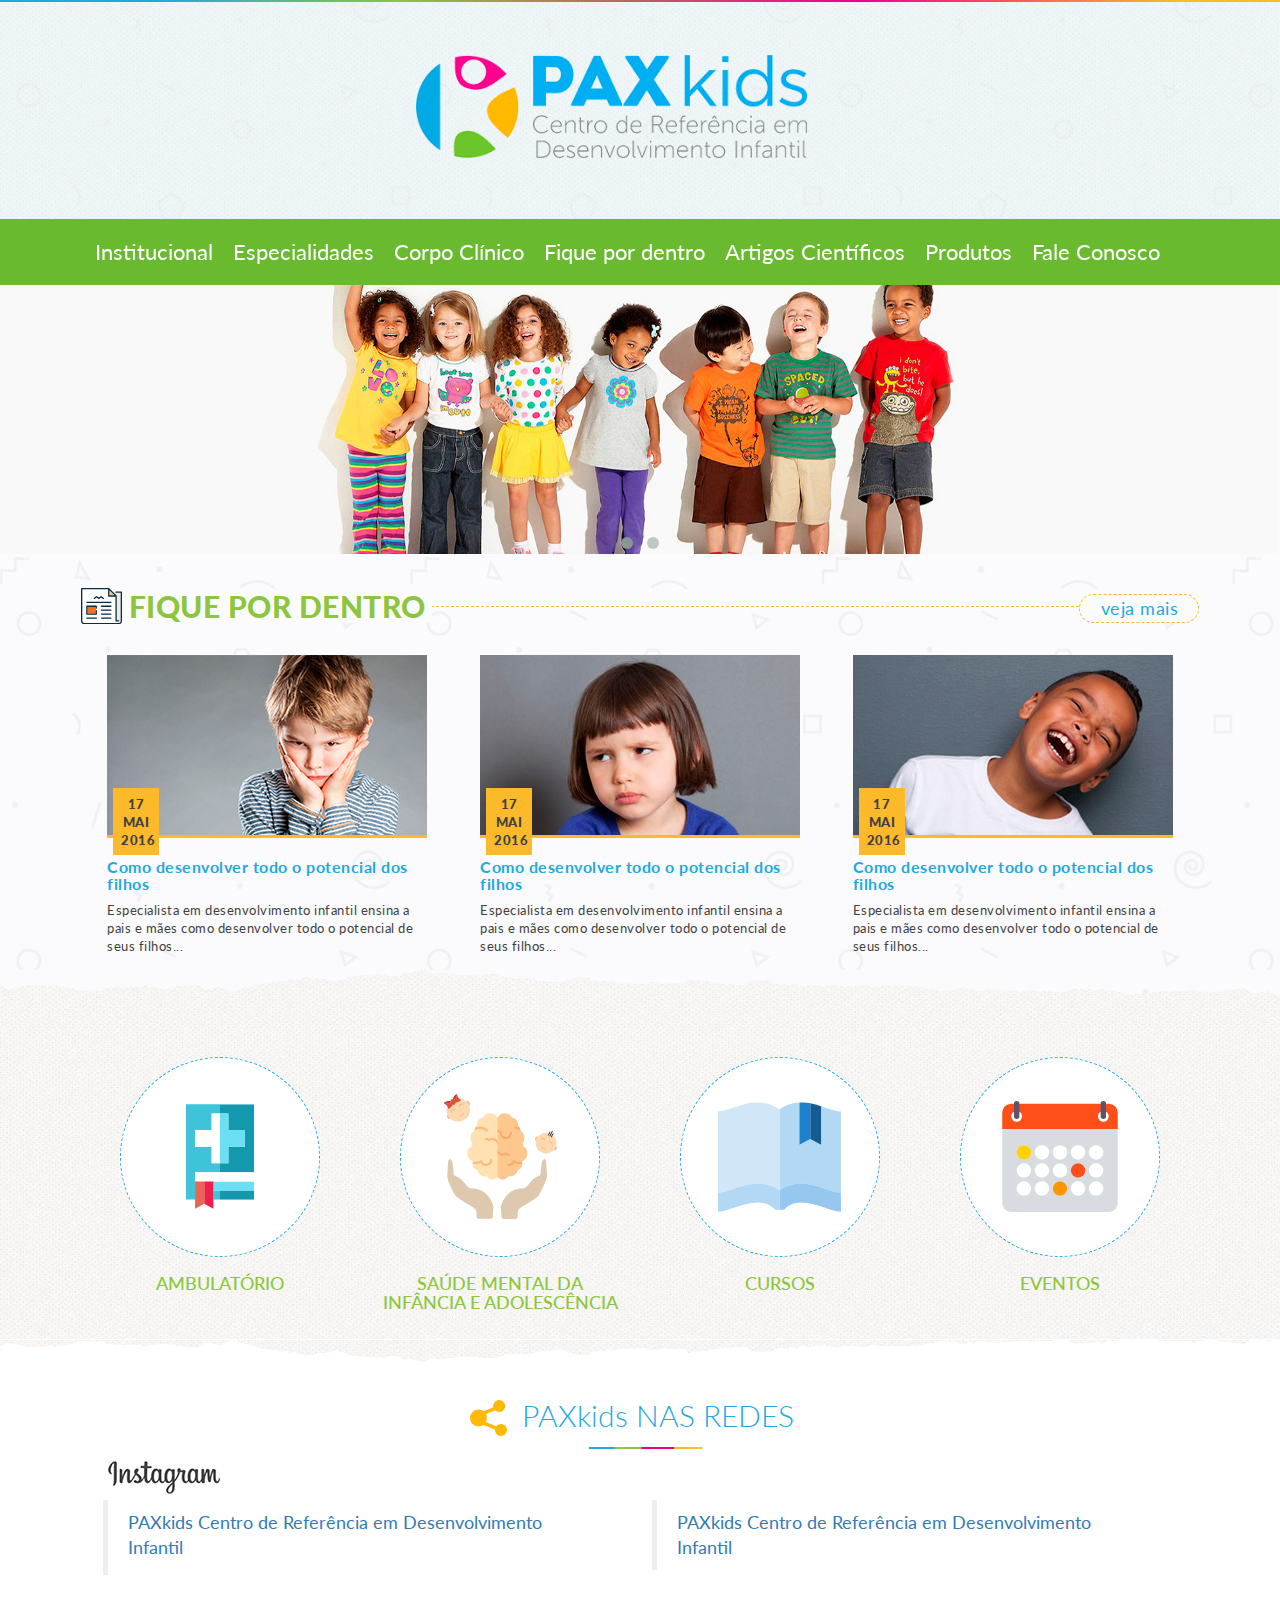
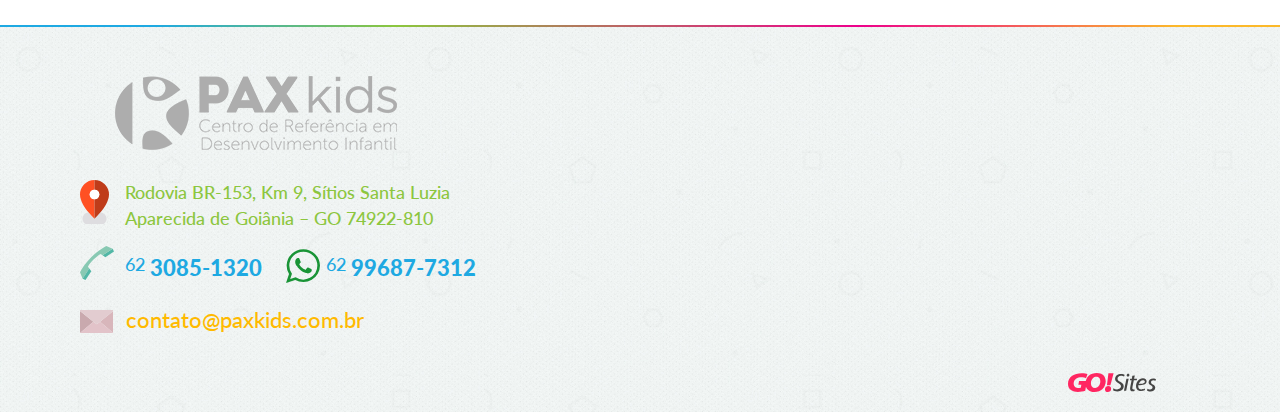
<file: principal.html>
<!doctype html>
<html dir="ltr" lang="pt-BR" class="no-js"><!-- InstanceBegin template="/Templates/modelo.dwt" codeOutsideHTMLIsLocked="false" -->
<head>
<!-- 02/06/2016 -->
<!-- html5shiv -->
<!--[if lt IE 9]>
<script src="../js/html5shiv.js"></script>
<![endif]-->
<!-- meta tags -->
<meta charset="iso-8859-1" />
<meta name="viewport" content="width=device-width, initial-scale=1, maximum-scale=1, minimum-scale=1, user-scalable=no">
<meta name="title" content="PAXkids | Centro de Refer&ecirc;ncia em Desenvolvimento Infantil"/>
<meta name="author" content="GO!Sites &mdash; Solu��es Online | (62) 3941-7878 gosites@gosites.com.br">
<meta name="copyright" content="� 2016" />
<meta name="keywords" content="" />
<meta name="distribution" content="global">
<!-- InstanceBeginEditable name="doctitle" -->
<title>PAXkids | Centro de Refer&ecirc;ncia em Desenvolvimento Infantil</title>
<!-- InstanceEndEditable -->
<!-- favicon -->
<link rel="apple-touch-icon" sizes="57x57" href="favicon/apple-touch-icon-57x57.png">
<link rel="apple-touch-icon" sizes="60x60" href="favicon/apple-touch-icon-60x60.png">
<link rel="apple-touch-icon" sizes="72x72" href="favicon/apple-touch-icon-72x72.png">
<link rel="apple-touch-icon" sizes="76x76" href="favicon/apple-touch-icon-76x76.png">
<link rel="apple-touch-icon" sizes="114x114" href="favicon/apple-touch-icon-114x114.png">
<link rel="apple-touch-icon" sizes="120x120" href="favicon/apple-touch-icon-120x120.png">
<link rel="apple-touch-icon" sizes="144x144" href="favicon/apple-touch-icon-144x144.png">
<link rel="apple-touch-icon" sizes="152x152" href="favicon/apple-touch-icon-152x152.png">
<link rel="apple-touch-icon" sizes="180x180" href="favicon/apple-touch-icon-180x180.png">
<link rel="icon" type="image/png" href="favicon/favicon-32x32.png" sizes="32x32">
<link rel="icon" type="image/png" href="favicon/favicon-194x194.png" sizes="194x194">
<link rel="icon" type="image/png" href="favicon/favicon-96x96.png" sizes="96x96">
<link rel="icon" type="image/png" href="favicon/android-chrome-192x192.png" sizes="192x192">
<link rel="icon" type="image/png" href="favicon/favicon-16x16.png" sizes="16x16">
<link rel="manifest" href="favicon/manifest.json">
<link rel="mask-icon" href="favicon/safari-pinned-tab.svg" color="#5bbad5">
<link rel="shortcut icon" href="favicon/favicon.ico">
<meta name="msapplication-TileColor" content="#ffffff">
<meta name="msapplication-TileImage" content="../favicon/mstile-144x144.png">
<meta name="msapplication-config" content="../favicon/browserconfig.xml">
<meta name="theme-color" content="#00adef">
<!-- css -->
<link href="css/bootstrap.css" rel="stylesheet" type="text/css" />
<link href="css/layout.css" rel="stylesheet" type="text/css" />
<!-- Owl Carousel Assets -->
<link href="owl-carousel/owl.carousel.css" rel="stylesheet">
<link href="owl-carousel/owl.theme.css" rel="stylesheet">
<!-- InstanceBeginEditable name="head" -->
<link href="css/principal.css" rel="stylesheet" type="text/css" />
<!-- facebook -->
<div id="fb-root"></div>
<script>(function(d, s, id) {
  var js, fjs = d.getElementsByTagName(s)[0];
  if (d.getElementById(id)) return;
  js = d.createElement(s); js.id = id;
  js.src = "//connect.facebook.net/pt_BR/sdk.js#xfbml=1&version=v2.6";
  fjs.parentNode.insertBefore(js, fjs);
}(document, 'script', 'facebook-jssdk'));</script>
<!-- InstanceEndEditable -->
</head>
<body>
<!-- classe da pagina --> 
<!-- InstanceBeginEditable name="classe-da-pagina" -->
<div class="">
<!-- InstanceEndEditable --> 
<!-- header da template --> 
<!-- InstanceBeginEditable name="header" --> <!-- InstanceEndEditable --> 
<!-- topo -->
<header id="topo" class="col-sm-12 col-md-12 col-lg-12">
  <h1 class="oculto">PAXkids | Centro de Refer&ecirc;ncia em Desenvolvimento Infantil</h1>
  <div class="col-sm-12 col-md-12 col-lg-12 topo"> 
    <!-- logo --> 
    <span id="logo" class="desktop"><a href="principal.html" title="Ir para a p&aacute;gina inicial" class="logo">PAXkids | Centro de Refer&ecirc;ncia em Desenvolvimento Infantil</a></span> </div>
  <!-- navegacao menu -->
  <div class="col-sm-12 col-md-12 col-lg-12 navegacao desktop">
    <ul>
      <li><a href="institucional.html" target="_self" class="menu-institucional hvr-underline-reveal" title="Conhe&ccedil;a a PAXkids">Institucional</a></li>
      <li><a href="especialidades.html" target="_self" class="menu-especialidades hvr-underline-reveal" title="Saiba quais s&atilde;o nossas especialidades">Especialidades</a></li>
      <li><a href="corpo-clinico.html" target="_self" class="menu-corpoclinico hvr-underline-reveal" title="Conhe&ccedil;a nossa Equipe">Corpo Cl&iacute;nico</a></li>
      <li><a href="fique-por-dentro.html" target="_self" class="menu-fiquepordentro hvr-underline-reveal" title="Fique por dentro">Fique por dentro</a></li>
      <li><a href="artigos-cientificos.html" target="_self" class="menu-artigos hvr-underline-reveal" title="Artigos cient&iacute;ficos">Artigos Cient&iacute;ficos</a></li>
      <li><a href="produtos.html" target="_self" class="menu-produtos hvr-underline-reveal" title="Conhe&ccedil;a os Produtos">Produtos</a></li>
      <li><a href="fale.html" target="_self" class="menu-fale hvr-underline-reveal" title="Entre em contato">Fale Conosco</a></li>
    </ul>
  </div>
</header>
<!-- navegacao mobile -->
<div class="col-sm-12 col-md-12 col-lg-12 mobile">
  <header class="col-sm-12 col-md-12 col-lg-12 mobile-topo"> 
    <!-- logo -->
    <div id="logo-mobile"><a href="principal.html" target="_self"><img src="img/logo.png" class="logo-mobile" alt="Ir para p&aacute;gina inicial"></a></div>
    <!-- menu icone -->
    <div id="nav-mobile"> <a href="javascript:void(0)" data-toggle="modal" data-target="#nav-mob"><img src="img/mob-menu.svg" class="nav-mobile" alt="Menu"></a> </div>
  </header>
  <!-- menu mobile -->
  <div class="modal fade menu-mobile fade-menu-mobile" id="nav-mob" tabindex="-1" role="dialog" aria-labelledby="myModalLabel" aria-hidden="true">
    <div class="modal-dialog menu-mobile-dialog">
      <div class="modal-content menu-mobile-content">
        <div class="modal-header menu-mobile-header"><a href="javascript:void(0)" class="fechar"><img src="img/fechar.svg" alt="Fechar Menu" data-dismiss="modal" aria-hidden="true"></a></div>
        <div class="modal-body menu-mobile-body"> 
          <!-- conteudos menu aqui -->
          <ul class="menu-movel" id="navegacao">
            <li><a href="institucional.html" target="_self" class="menu-institucional hvr-underline-reveal" title="Conhe&ccedil;a a PAXkids">Institucional</a></li>
            <li><a href="especialidades.html" target="_self" class="menu-especialidades hvr-underline-reveal" title="Saiba quais s&atilde;o nossas especialidades">Especialidades</a></li>
            <li><a href="corpo-clinico.html" target="_self" class="menu-corpoclinico hvr-underline-reveal" title="Conhe&ccedil;a nossa Equipe">Corpo Cl&iacute;nico</a></li>
            <li><a href="fique-por-dentro.html" target="_self" class="menu-fiquepordentro hvr-underline-reveal" title="Fique por dentro">Fique por dentro</a></li>
            <li><a href="artigos-cientificos.html" target="_self" class="menu-artigos hvr-underline-reveal" title="Artigos cient&iacute;ficos">Artigos Cient&iacute;ficos</a></li>
            <li><a href="produtos.html" target="_self" class="menu-produtos hvr-underline-reveal" title="Conhe&ccedil;a os Produtos">Produtos</a></li>
            <li><a href="fale.html" target="_self" class="menu-fale hvr-underline-reveal" title="Entre em contato">Fale Conosco</a></li>
          </ul>
        </div>
        <div class="modal-footer menu-mobile-footer"></div>
      </div>
    </div>
  </div>
  <!-- /nav-mob --> 
</div>
<!-- /.mobile -->
<main class="col-sm-12 col-md-12 col-lg-12 clearfix wrap">
  <section class="col-sm-12 col-md-12 col-lg-12 corpo"> 
    <!-- banners --> 
    <!-- InstanceBeginEditable name="banners" -->
    <div id="banners" class="owl-carousel">
      <div class="item"><h1 class="oculto">T&iacute;tulo Relacionado ao conte&uacute;do do banner</h1><img src="img/banner.jpg" alt="banner"></div>
      <div class="item"><h1 class="oculto">Este &eacute; um t&iacute;tulo relacionado ao conte&uacute;do do banner...</h1><img src="img/banner.jpg" alt="banner"></div>
    </div>
    <!-- InstanceEndEditable --> 
    <!-- titulos -->
    <div id="titulos" class="col-sm-12 col-md-12 col-lg-12 clearfix">
      <div class="col-sm-12 col-md-12 col-lg-12 titulos"><!-- InstanceBeginEditable name="titulos" --><!-- InstanceEndEditable --></div>
    </div>
    <!-- /.titulos -->
    <div class="clearfix"></div>
    <div class="col-sm-12 col-md-12 col-lg-12 conteudos">
      <!-- InstanceBeginEditable name="conteudos" -->
      <div class="col-sm-12 col-md-12 col-lg-12 noticias-container">
        <div class="col-sm-12 col-md-12 col-lg-12 noticias">
          <header>
            <h1>Fique por Dentro</h1>
            <a href="fique-por-dentro.html" class="noticias-link">veja mais</a>
          </header>
          <div class="wrap">
            <article class="noticia">
              <a href="fique-por-dentro.html">
                <img src="img/home-noticias-img1.jpg" class="img-responsive" alt="noticia">
                <time class="noticia-data">17 Mai 2016</time>
                <h2 class="noticia-titulo">Como desenvolver todo o potencial dos filhos</h2>
                Especialista em desenvolvimento infantil ensina a pais e m&atilde;es como desenvolver todo o potencial de seus filhos...
              </a>
            </article>
            <article class="noticia">
              <a href="fique-por-dentro.html">
                <img src="img/home-noticias-img2.jpg" class="img-responsive" alt="noticia">
                <time class="noticia-data">17 Mai 2016</time>
                <h2 class="noticia-titulo">Como desenvolver todo o potencial dos filhos</h2>
                Especialista em desenvolvimento infantil ensina a pais e m&atilde;es como desenvolver todo o potencial de seus filhos...
              </a>
            </article>
            <article class="noticia">
              <a href="fique-por-dentro.html">
                <img src="img/home-noticias-img3.jpg" class="img-responsive" alt="noticia">
                <time class="noticia-data">17 Mai 2016</time>
                <h2 class="noticia-titulo">Como desenvolver todo o potencial dos filhos</h2>
                Especialista em desenvolvimento infantil ensina a pais e m&atilde;es como desenvolver todo o potencial de seus filhos...
              </a>
            </article>
          </div>
        </div>
      </div>
      <!-- InstanceEndEditable -->
    </div>
  </section>
  <!-- outros conteudos, sections, articles... --> 
  <!-- InstanceBeginEditable name="outros-conteudos" -->
  <section class="col-sm-12 col-md-12 col-lg-12 servicos-container">
    <h1 class="oculto">Nossos Servi&ccedil;os</h1>
    <div class="col-sm-12 col-md-12 col-lg-12 servicos">
      <a href="#" class="servico">
        <i class="servicos-icone servico-ambulatorio"></i>
        <h2>Ambulat&oacute;rio</h2>
      </a>
      <a href="#" class="servico">
        <i class="servicos-icone servico-saudemental"></i>
        <h2>Sa&uacute;de Mental da Inf&acirc;ncia e Adolesc&ecirc;ncia</h2>
      </a>
      <a href="#" class="servico">
        <i class="servicos-icone servico-cursos"></i>
        <h2>Cursos</h2>
      </a>
      <a href="#" class="servico">
        <i class="servicos-icone servico-eventos"></i>
        <h2>Eventos</h2>
      </a>
    </div>
  </section>
  <!-- /.servicos-container -->
  <div class="col-sm-12 col-md-12 col-lg-12 redes-container">
    <div class="col-sm-12 col-md-12 col-lg-12 redes">
      <span class="clearfix redes-titulo">PAXkids NAS REDES</span>
      <div class="instagram">
        <a href="https://www.instagram.com/pax.kids" target="_blank" title="PAXkids no Instagram"><img src="img/instagram-logo.jpg" alt="PAXkids no Instagram"></a>
        <div class="fb-page" data-href="https://www.facebook.com/Paxkidsdesenvolvimentoinfantil/" data-width="500" data-small-header="false" data-adapt-container-width="true" data-hide-cover="false" data-show-facepile="true"><div class="fb-xfbml-parse-ignore"><blockquote cite="https://www.facebook.com/Paxkidsdesenvolvimentoinfantil/"><a href="https://www.facebook.com/Paxkidsdesenvolvimentoinfantil/">PAXkids Centro de Refer�ncia em Desenvolvimento Infantil</a></blockquote></div></div>
      </div>
      <div class="facebook">
        <div class="fb-page" data-href="https://www.facebook.com/Paxkidsdesenvolvimentoinfantil/" data-width="500" data-small-header="false" data-adapt-container-width="true" data-hide-cover="false" data-show-facepile="true"><div class="fb-xfbml-parse-ignore"><blockquote cite="https://www.facebook.com/Paxkidsdesenvolvimentoinfantil/"><a href="https://www.facebook.com/Paxkidsdesenvolvimentoinfantil/">PAXkids Centro de Refer�ncia em Desenvolvimento Infantil</a></blockquote></div></div>
      </div>
    </div>
  </div>
  <!-- InstanceEndEditable --> 
  <!-- /.corpo -->
  <div class="col-sm-12 col-md-12 col-lg-12 conteudos-nav"><a href="javascript:history.back(-1)" title="Voltar &agrave; p&aacute;gina anterior" class="hvr-icon-back">voltar &agrave; p&aacute;gina anterior</a></div>
  <!-- /conteudos-nav --> 
</main>
<!-- rodape -->
<footer id="rodape" class="col-sm-12 col-md-12 col-lg-12">
  <div class="rodape">
    <div class="col-sm-12 col-md-5 col-lg-5 contatos">
      <!-- logo -->
      <a href="principal.html" class="rodape-logo" title="Ir para p&aacute;gina inicial">PAXkids | Centro de Refer&ecirc;ncia em Desenvolvimento Infantil</a>
      <a href="https://goo.gl/maps/m9uqZNcLf4M2" target="_blank" class="endereco" title="PAXkids no Mapas">Rodovia BR-153, Km 9, S&iacute;tios Santa Luzia <br>Aparecida de Goi&acirc;nia � GO 74922-810</a>
      <a href="tel:+556230851320" class="telefone" title="Telefone: +55 62 3085-1320">62 <span>3085-1320</span></a>
      <a href="tel:+5562996877312" class="whatsapp" title="WhatsApp: +55 62 99687-7312">62 <span>99687-7312</span></a>
      <a href="mailto:contato@paxkids.com.br" class="email" title="E-mail: contato@paxkids.com.br">contato@paxkids.com.br</a>
    </div>
    <!-- mapa -->
    <div class="col-sm-12 col-md-5 col-lg-5 mapa">
      <iframe src="https://www.google.com/maps/embed?pb=!1m18!1m12!1m3!1d955.1573494774979!2d-49.24143407078036!3d-16.745333415044087!2m3!1f0!2f0!3f0!3m2!1i1024!2i768!4f13.1!3m3!1m2!1s0x935ef07f0883e44d%3A0x25460a6689021f80!2sBR-153%2C+2503+-+Vila+Santa%2C+Aparecida+de+Goi%C3%A2nia+-+GO!5e0!3m2!1spt-BR!2sbr!4v1464981707433" width="600" height="265" frameborder="0" style="border:0" allowfullscreen></iframe>
    </div>
    <!-- GO!Sites -->
    <a href="http://www.gosites.com.br" target="_blank" class="gosites" title="Desenvolvido por GO!Sites"><img src="img/gosites.svg" alt="GO!Sites"></a>
  </div>
  <!-- ir para o topo --> 
  <a href="#topo" title="Voltar para o topo" class="subir hvr-icon-float"></a> </footer>
<!-- fechando div classe da pagina -->
</div>
<!-- scripts --> 
<script src="js/jquery-1.11.2.js"></script>
<!-- js bootstrap --> 
<script src="js/bootstrap.js"></script>
<!-- js navegacao fixa --> 
<script src="js/paxkids.js"></script>
<!-- owl carousel --> 
<script src="owl-carousel/owl.carousel.js"></script>
<!-- InstanceBeginEditable name="footer" -->
<!-- owl carousel -->
<style>
#banners .item img{
	display: block;
	width: 100%;
	height: auto;
}
</style>
<script>
    $(document).ready(function() {
      $("#banners").owlCarousel({
      navigation : false,
      slideSpeed : 300,
      paginationSpeed : 400,
      autoPlay: true,
      singleItem : true
      });
    });
</script>
<!-- InstanceEndEditable -->
</body>
<!-- InstanceEnd --></html>
</file>
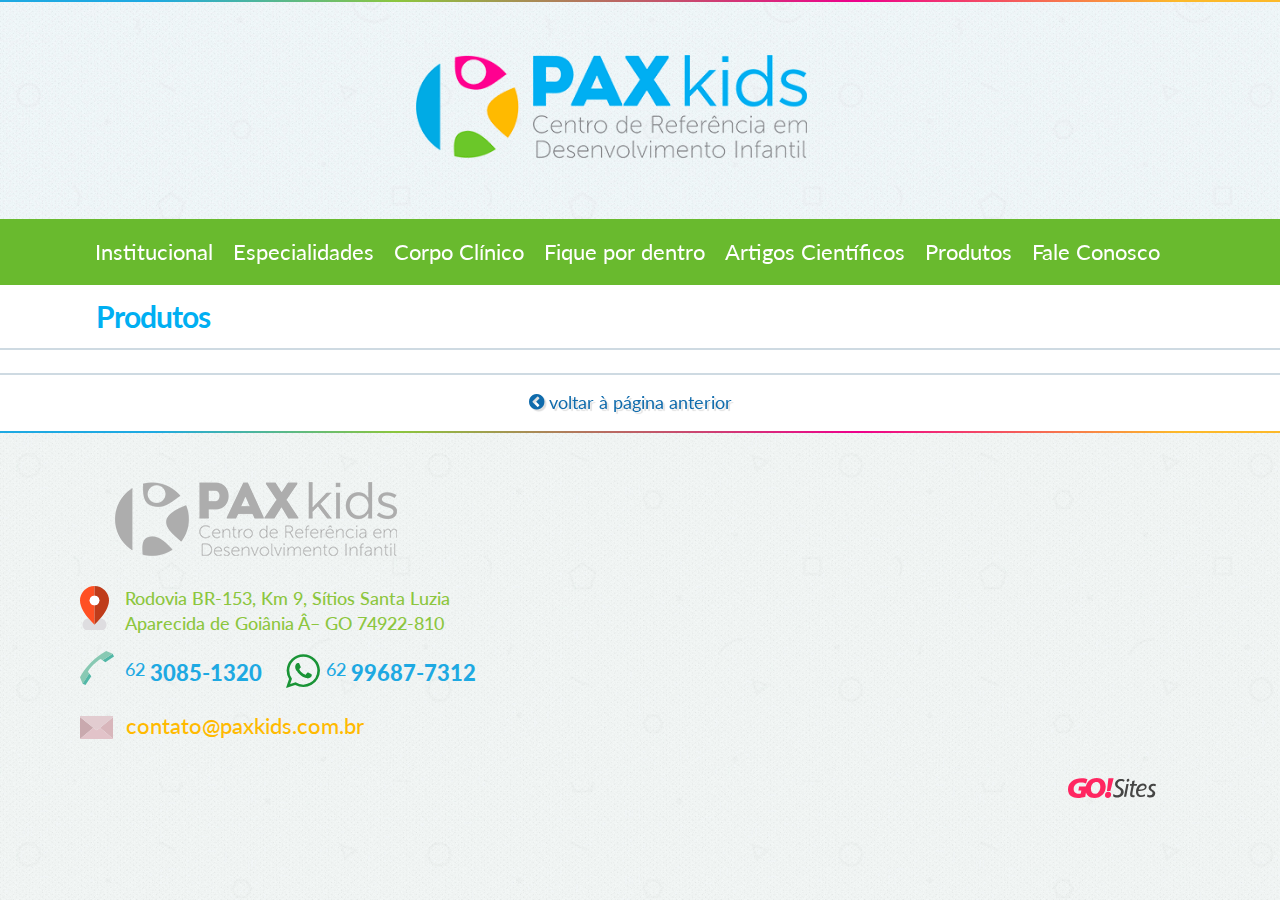
<file: produtos.html>
<!doctype html>
<html dir="ltr" lang="pt-BR" class="no-js"><!-- InstanceBegin template="/Templates/modelo.dwt" codeOutsideHTMLIsLocked="false" -->
<head>
<!-- 02/06/2016 -->
<!-- html5shiv -->
<!--[if lt IE 9]>
<script src="../js/html5shiv.js"></script>
<![endif]-->
<!-- meta tags -->
<meta charset="iso-8859-1" />
<meta name="viewport" content="width=device-width, initial-scale=1, maximum-scale=1, minimum-scale=1, user-scalable=no">
<meta name="title" content="PAXkids | Centro de Refer&ecirc;ncia em Desenvolvimento Infantil"/>
<meta name="author" content="GO!Sites &mdash; Soluções Online | (62) 3941-7878 gosites@gosites.com.br">
<meta name="copyright" content="® 2016" />
<meta name="keywords" content="" />
<meta name="distribution" content="global">
<!-- InstanceBeginEditable name="doctitle" -->
<title>PAXkids | Centro de Refer&ecirc;ncia em Desenvolvimento Infantil</title>
<!-- InstanceEndEditable -->
<!-- favicon -->
<link rel="apple-touch-icon" sizes="57x57" href="favicon/apple-touch-icon-57x57.png">
<link rel="apple-touch-icon" sizes="60x60" href="favicon/apple-touch-icon-60x60.png">
<link rel="apple-touch-icon" sizes="72x72" href="favicon/apple-touch-icon-72x72.png">
<link rel="apple-touch-icon" sizes="76x76" href="favicon/apple-touch-icon-76x76.png">
<link rel="apple-touch-icon" sizes="114x114" href="favicon/apple-touch-icon-114x114.png">
<link rel="apple-touch-icon" sizes="120x120" href="favicon/apple-touch-icon-120x120.png">
<link rel="apple-touch-icon" sizes="144x144" href="favicon/apple-touch-icon-144x144.png">
<link rel="apple-touch-icon" sizes="152x152" href="favicon/apple-touch-icon-152x152.png">
<link rel="apple-touch-icon" sizes="180x180" href="favicon/apple-touch-icon-180x180.png">
<link rel="icon" type="image/png" href="favicon/favicon-32x32.png" sizes="32x32">
<link rel="icon" type="image/png" href="favicon/favicon-194x194.png" sizes="194x194">
<link rel="icon" type="image/png" href="favicon/favicon-96x96.png" sizes="96x96">
<link rel="icon" type="image/png" href="favicon/android-chrome-192x192.png" sizes="192x192">
<link rel="icon" type="image/png" href="favicon/favicon-16x16.png" sizes="16x16">
<link rel="manifest" href="favicon/manifest.json">
<link rel="mask-icon" href="favicon/safari-pinned-tab.svg" color="#5bbad5">
<link rel="shortcut icon" href="favicon/favicon.ico">
<meta name="msapplication-TileColor" content="#ffffff">
<meta name="msapplication-TileImage" content="../favicon/mstile-144x144.png">
<meta name="msapplication-config" content="../favicon/browserconfig.xml">
<meta name="theme-color" content="#00adef">
<!-- css -->
<link href="css/bootstrap.css" rel="stylesheet" type="text/css" />
<link href="css/layout.css" rel="stylesheet" type="text/css" />
<!-- Owl Carousel Assets -->
<link href="owl-carousel/owl.carousel.css" rel="stylesheet">
<link href="owl-carousel/owl.theme.css" rel="stylesheet">
<!-- InstanceBeginEditable name="head" -->
<!-- InstanceEndEditable -->
</head>
<body>
<!-- classe da pagina --> 
<!-- InstanceBeginEditable name="classe-da-pagina" -->
<div class="pg-produtos">
<!-- InstanceEndEditable --> 
<!-- header da template --> 
<!-- InstanceBeginEditable name="header" --> <!-- InstanceEndEditable --> 
<!-- topo -->
<header id="topo" class="col-sm-12 col-md-12 col-lg-12">
  <h1 class="oculto">PAXkids | Centro de Refer&ecirc;ncia em Desenvolvimento Infantil</h1>
  <div class="col-sm-12 col-md-12 col-lg-12 topo"> 
    <!-- logo --> 
    <span id="logo" class="desktop"><a href="index.html" title="Ir para a p&aacute;gina inicial" class="logo">PAXkids | Centro de Refer&ecirc;ncia em Desenvolvimento Infantil</a></span> </div>
  <!-- navegacao menu -->
  <div class="col-sm-12 col-md-12 col-lg-12 navegacao desktop">
    <ul>
      <li><a href="institucional.html" target="_self" class="menu-institucional hvr-underline-reveal" title="Conhe&ccedil;a a PAXkids">Institucional</a></li>
      <li><a href="especialidades.html" target="_self" class="menu-especialidades hvr-underline-reveal" title="Saiba quais s&atilde;o nossas especialidades">Especialidades</a></li>
      <li><a href="corpo-clinico.html" target="_self" class="menu-corpoclinico hvr-underline-reveal" title="Conhe&ccedil;a nossa Equipe">Corpo Cl&iacute;nico</a></li>
      <li><a href="fique-por-dentro.html" target="_self" class="menu-fiquepordentro hvr-underline-reveal" title="Fique por dentro">Fique por dentro</a></li>
      <li><a href="artigos-cientificos.html" target="_self" class="menu-artigos hvr-underline-reveal" title="Artigos cient&iacute;ficos">Artigos Cient&iacute;ficos</a></li>
      <li><a href="produtos.html" target="_self" class="menu-produtos hvr-underline-reveal" title="Conhe&ccedil;a os Produtos">Produtos</a></li>
      <li><a href="fale.html" target="_self" class="menu-fale hvr-underline-reveal" title="Entre em contato">Fale Conosco</a></li>
    </ul>
  </div>
</header>
<!-- navegacao mobile -->
<div class="col-sm-12 col-md-12 col-lg-12 mobile">
  <header class="col-sm-12 col-md-12 col-lg-12 mobile-topo"> 
    <!-- logo -->
    <div id="logo-mobile"><a href="index.html" target="_self"><img src="img/logo.png" class="logo-mobile" alt="Ir para p&aacute;gina inicial"></a></div>
    <!-- menu icone -->
    <div id="nav-mobile"> <a href="javascript:void(0)" data-toggle="modal" data-target="#nav-mob"><img src="img/mob-menu.svg" class="nav-mobile" alt="Menu"></a> </div>
  </header>
  <!-- menu mobile -->
  <div class="modal fade menu-mobile fade-menu-mobile" id="nav-mob" tabindex="-1" role="dialog" aria-labelledby="myModalLabel" aria-hidden="true">
    <div class="modal-dialog menu-mobile-dialog">
      <div class="modal-content menu-mobile-content">
        <div class="modal-header menu-mobile-header"><a href="javascript:void(0)" class="fechar"><img src="img/fechar.svg" alt="Fechar Menu" data-dismiss="modal" aria-hidden="true"></a></div>
        <div class="modal-body menu-mobile-body"> 
          <!-- conteudos menu aqui -->
          <ul class="menu-movel" id="navegacao">
            <li><a href="institucional.html" target="_self" class="menu-institucional hvr-underline-reveal" title="Conhe&ccedil;a a PAXkids">Institucional</a></li>
            <li><a href="especialidades.html" target="_self" class="menu-especialidades hvr-underline-reveal" title="Saiba quais s&atilde;o nossas especialidades">Especialidades</a></li>
            <li><a href="corpo-clinico.html" target="_self" class="menu-corpoclinico hvr-underline-reveal" title="Conhe&ccedil;a nossa Equipe">Corpo Cl&iacute;nico</a></li>
            <li><a href="fique-por-dentro.html" target="_self" class="menu-fiquepordentro hvr-underline-reveal" title="Fique por dentro">Fique por dentro</a></li>
            <li><a href="artigos-cientificos.html" target="_self" class="menu-artigos hvr-underline-reveal" title="Artigos cient&iacute;ficos">Artigos Cient&iacute;ficos</a></li>
            <li><a href="produtos.html" target="_self" class="menu-produtos hvr-underline-reveal" title="Conhe&ccedil;a os Produtos">Produtos</a></li>
            <li><a href="fale.html" target="_self" class="menu-fale hvr-underline-reveal" title="Entre em contato">Fale Conosco</a></li>
          </ul>
        </div>
        <div class="modal-footer menu-mobile-footer"></div>
      </div>
    </div>
  </div>
  <!-- /nav-mob --> 
</div>
<!-- /.mobile -->
<main class="col-sm-12 col-md-12 col-lg-12 clearfix wrap">
  <section class="col-sm-12 col-md-12 col-lg-12 corpo"> 
    <!-- banners --> 
    <!-- InstanceBeginEditable name="banners" --> <!-- InstanceEndEditable --> 
    <!-- titulos -->
    <div id="titulos" class="col-sm-12 col-md-12 col-lg-12 clearfix">
      <div class="col-sm-12 col-md-12 col-lg-12 titulos"><!-- InstanceBeginEditable name="titulos" --><h1>Produtos</h1><!-- InstanceEndEditable --></div>
    </div>
    <!-- /.titulos -->
    <div class="clearfix"></div>
    <div class="col-sm-12 col-md-12 col-lg-12 conteudos">
      <!-- InstanceBeginEditable name="conteudos" -->
      
      <!-- InstanceEndEditable -->
    </div>
  </section>
  <!-- outros conteudos, sections, articles... --> 
  <!-- InstanceBeginEditable name="outros-conteudos" -->
  
  <!-- InstanceEndEditable --> 
  <!-- /.corpo -->
  <div class="col-sm-12 col-md-12 col-lg-12 conteudos-nav"><a href="javascript:history.back(-1)" title="Voltar &agrave; p&aacute;gina anterior" class="hvr-icon-back">voltar &agrave; p&aacute;gina anterior</a></div>
  <!-- /conteudos-nav --> 
</main>
<!-- rodape -->
<footer id="rodape" class="col-sm-12 col-md-12 col-lg-12">
  <div class="rodape">
    <div class="col-sm-12 col-md-5 col-lg-5 contatos">
      <!-- logo -->
      <a href="index.html" class="rodape-logo" title="Ir para p&aacute;gina inicial">PAXkids | Centro de Refer&ecirc;ncia em Desenvolvimento Infantil</a>
      <a href="https://goo.gl/maps/m9uqZNcLf4M2" target="_blank" class="endereco" title="PAXkids no Mapas">Rodovia BR-153, Km 9, S&iacute;tios Santa Luzia <br>Aparecida de Goi&acirc;nia  GO 74922-810</a>
      <a href="tel:+556230851320" class="telefone" title="Telefone: +55 62 3085-1320">62 <span>3085-1320</span></a>
      <a href="tel:+5562996877312" class="whatsapp" title="WhatsApp: +55 62 99687-7312">62 <span>99687-7312</span></a>
      <a href="mailto:contato@paxkids.com.br" class="email" title="E-mail: contato@paxkids.com.br">contato@paxkids.com.br</a>
    </div>
    <!-- mapa -->
    <div class="col-sm-12 col-md-5 col-lg-5 mapa">
      <iframe src="https://www.google.com/maps/embed?pb=!1m18!1m12!1m3!1d955.1573494774979!2d-49.24143407078036!3d-16.745333415044087!2m3!1f0!2f0!3f0!3m2!1i1024!2i768!4f13.1!3m3!1m2!1s0x935ef07f0883e44d%3A0x25460a6689021f80!2sBR-153%2C+2503+-+Vila+Santa%2C+Aparecida+de+Goi%C3%A2nia+-+GO!5e0!3m2!1spt-BR!2sbr!4v1464981707433" width="600" height="265" frameborder="0" style="border:0" allowfullscreen></iframe>
    </div>
    <!-- GO!Sites -->
    <a href="http://www.gosites.com.br" target="_blank" class="gosites" title="Desenvolvido por GO!Sites"><img src="img/gosites.svg" alt="GO!Sites"></a>
  </div>
  <!-- ir para o topo --> 
  <a href="#topo" title="Voltar para o topo" class="subir hvr-icon-float"></a> </footer>
<!-- fechando div classe da pagina -->
</div>
<!-- scripts --> 
<script src="js/jquery-1.11.2.js"></script>
<!-- js bootstrap --> 
<script src="js/bootstrap.js"></script>
<!-- js navegacao fixa --> 
<script src="js/paxkids.js"></script>
<!-- owl carousel --> 
<script src="owl-carousel/owl.carousel.js"></script>
<!-- InstanceBeginEditable name="footer" --> <!-- InstanceEndEditable -->
</body>
<!-- InstanceEnd --></html>
</file>
<file: css/layout.css>
/*
-------------------------- RESET + HOVER --------------------------
*/
@import url("normalize.css");
@import url("hover.css");
/*
---------------------------- WEBFONTS -----------------------------
*/
@import url("webfonts.css");
/*
------------------------------ MENU -------------------------------
*/
@import url("menu.css");
/*
---------------------- REDEFINICAO CSS GLOBAL ---------------------
*/
html {font-size: 62.5%;}
*{text-rendering: optimizeLegibility;}
::selection{background: #1ea9e2;color: #ffffff;}
::-moz-selection{background: #1ea9e2;color: #ffffff;}
body {
	background: url(../img/padrao.jpg) repeat-y center top;
	color: #3c3935;
	font-family: 'Lato', sans-serif;
	font-size: 1.4rem;
	font-weight: 400;
	margin: 0 auto;
	max-width: 2000px;
	min-width: 280px;
	position: relative;
	z-index: 2;
}
/*
------------------- CSS OCULTAR MOBILE EM DESKTOP ------------------
*/
@media screen and (min-width: 768px){.mobile{display: none !important;visibility: hidden !important;}}
/*
------------------- ESTRUTURA SECOES + ELEMENTOS -------------------
*/
.oculto{
	display: none !important;
	visibility: hidden !important;
}
.banners.corpo,.titulos,.conteudos,#rodape,.rodape{box-sizing: border-box;overflow: visible;position: relative;z-index: 5;}
#topo {
	background: url(../img/topo.jpg) no-repeat center top #ffffff;
	max-width: 2000px;
	padding: 0;
	position: relative;
	width: 100%;
	z-index: 10;
}
#topo:before {
	background-image: -moz-linear-gradient( 0deg, rgb(30,169,226) 12%, rgb(140,198,62) 31%, rgb(237,0,140) 67%, rgb(252,185,42) 92%);
	background-image: -webkit-linear-gradient( 0deg, rgb(30,169,226) 12%, rgb(140,198,62) 31%, rgb(237,0,140) 67%, rgb(252,185,42) 92%);
	background-image: -ms-linear-gradient( 0deg, rgb(30,169,226) 12%, rgb(140,198,62) 31%, rgb(237,0,140) 67%, rgb(252,185,42) 92%);
	content: '';
	height: 2px;
	left: 0;
	position: absolute;
	top: 0;
	width: 100%;
}
.topo {
	float: none;
	margin: 0 auto;
	max-width: 1170px;
	padding: 0 2%;
	position: relative;
	width: 100%;
}
#logo {
	display: block;
	margin: 55px auto 61px auto;
	max-width: 448px;
	position: relative;
	width: 100%;
	z-index: 300;
}
.logo {
	background: url(../img/logo.png) no-repeat left top;
	background-size: contain;
	display: block;
	height: 103px;
	max-width: 448px;
	text-indent: -9999px;
	width: 100%;
}
main {
	background: #ffffff;
	float: none !important;
	padding: 0 !important;
}
.titulos-e-banners {
	background: #ffffff;
	float: none;
	max-width: 2000px;
	padding: 0;
	position: relative;
	width: 100%;
}
#titulos {
	background: #ffffff;
	border-bottom: solid 2px transparent;
	padding: 15px 0;
	position: relative;
	width: 100%;
	z-index: 9;
}
#titulos:after {
	background: #CEDAE2;
	bottom: -2px;
	height: 2px;
	left: 0;
	position: absolute;
	width: 100%;
}
.titulos {
	color: #00AFF2;
	display: block;
	float: none;
	font-family: 'Lato', sans-serif;
	font-size: 3rem;
	letter-spacing: -.1rem;
	line-height: 1rem;
	margin: 0 auto;
	max-width: 1140px;
	padding: 0 2%;
	position: relative;
	text-align: left;
	width: 100%;
	z-index: 9;
}
.titulos span,
.titulos h1,
.titulos h2,
.titulos h3,
.titulos h4,
.titulos h5,
.titulos h6 {
	display: inline-block;
	font-weight: 700;
	margin: 0;
	padding: 0;
	position: relative;
	vertical-align: middle;
	z-index: 20;
}
.titulos h1,
.titulos span {
	font-size: 3rem;
}
.titulos h2 {
	font-size: 2.5rem;
}
.titulos h3 {
	font-size: 2rem;
}
.titulos h4 {
	font-size: 1.8rem;
	font-weight: 400;
}
.titulos h5 {
	font-size: 1.5rem;
	font-weight: 400;
}
.titulos h6 {
	font-size: 1.2rem;
	font-weight: 400;
}
.corpo {
	background: #ffffff;
	display: block;
	float: none;
	margin: 0 auto;
	max-width: 2000px;
	padding: 15px 0;
	padding-top: 5px;
	position: relative;
	width: 100%;
	z-index: 1;
}
.conteudos {
	float: none;
	font-size: 1.6rem;
	letter-spacing: .05rem;
	line-height: 2.7rem;
	margin: 0 auto;
	max-width: 1140px;
	padding: 0 2%;
	padding-top: 10px;
	position: relative;
	width: 100%;
	z-index: 9;
}
.conteudos-nav {
	background: #ffffff;
	margin: 0 auto;
	max-width: 2000px;
	padding: 15px 0;
	position: relative;
	text-align: center;
	width: 100%;
	z-index: 1;
}
.conteudos-nav:before {
	background: #CEDAE2;
	content: '';
	height: 2px;
	left: 0;
	position: absolute;
	top: -2px;
	width: 100%;
}
.conteudos-nav a {
	color: #0f6bac;
	display: block;
	font-family: 'Lato', sans-serif;
	font-size: 1.8rem;
	margin: 0 auto;
	max-width: 260px;
	padding: 0 2%;
	position: relative;
	text-align: center;
	text-shadow: 2.229px 2.007px 1px rgba(4, 4, 4, 0.129);
	width: 100%;
}
.conteudos-nav a:hover,
.conteudos-nav a:focus {
	text-decoration: none;
}
#rodape {
	background: url(../img/padrao.jpg) repeat-y center top;
	color: #424242;
	float: none;
	font-family: 'Lato', sans-serif;
	font-size: 1.4rem;
	margin: 0 auto;
	max-width: 2000px;
	padding: 30px 2%;
	padding-top: 51px;
	position: relative;
	width: 100%;
}
#rodape:before {
	background-image: -moz-linear-gradient( 0deg, rgb(30,169,226) 12%, rgb(140,198,62) 31%, rgb(237,0,140) 67%, rgb(252,185,42) 92%);
	background-image: -webkit-linear-gradient( 0deg, rgb(30,169,226) 12%, rgb(140,198,62) 31%, rgb(237,0,140) 67%, rgb(252,185,42) 92%);
	background-image: -ms-linear-gradient( 0deg, rgb(30,169,226) 12%, rgb(140,198,62) 31%, rgb(237,0,140) 67%, rgb(252,185,42) 92%);
	content: '';
	height: 2px;
	left: 0;
	position: absolute;
	top: 0;
	width: 100%;
}
#rodape a:hover {
	text-decoration: none;
}
.rodape {
	float: none;
	margin: 0 auto;
	max-width: 1170px;
	padding: 0 2%;
	width: 100%;
}
.contatos {
	display: inline-block;
	float: none;
	font-family: 'Lato', sans-serif;
	font-weight: 400;
	min-width: 385px;
	padding-left: 0;
	vertical-align: top;
}
.contatos a {
}
.contatos a:hover,
.contatos a:focus {
	text-decoration: none;
}
.rodape-logo {
	background: url(../img/rodape-logo.png) no-repeat left top;
	background-size: contain;
	display: block;
	height: 74px;
	margin-left: 35px;
	margin-bottom: 30px;
	max-width: 282px;
	text-indent: -9999px;
	width: 100%;
}
.endereco {
	color: #8cc63e;
	display: block;
	font-family: 'Lato', sans-serif;
	font-size: 1.8rem;
	font-weight: 500;
	margin-bottom: 20px;
	padding-left: 45px;
	position: relative;
}
.endereco:before {
	background: url(../img/icone-localizacao.svg) no-repeat left top;
	background-size: cover;
	content: '';
	height: 44px;
	position: absolute;
	left: 0;
	top: 0;
	width: 29px;
}
.telefone {
	color: #1ea9e2;
	display: inline-block;
	font-family: 'Lato', sans-serif;
	font-size: 1.8rem;
	font-weight: 500;
	margin-bottom: 16px;
	margin-right: 20px;
	padding-left: 45px;
	position: relative;
}
.telefone:before {
	background: url(../img/icone-telefone.svg) no-repeat left top;
	background-size: cover;
	content: '';
	height: 34px;
	position: absolute;
	left: 0;
	top: -6px;
	width: 34px;
}
.telefone span {
	font-size: 2.2rem;
	font-weight: 900;
	vertical-align: top;
}
.whatsapp {
	color: #1ea9e2;
	display: inline-block;
	font-family: 'Lato', sans-serif;
	font-size: 1.8rem;
	font-weight: 500;
	margin-bottom: 16px;
	padding-left: 40px;
	position: relative;
}
.whatsapp:before {
	background: url(../img/icone-whatsapp.svg) no-repeat left top;
	background-size: cover;
	content: '';
	height: 34px;
	position: absolute;
	left: 0;
	top: -3px;
	width: 34px;
}
.whatsapp span {
	font-size: 2.2rem;
	font-weight: 900;
	vertical-align: top;
}
.email {
	color: #FFBA00;
	display: block;
	font-family: 'Lato', sans-serif;
	font-size: 2.2rem;
	font-weight: 500;
	margin-top: 5px;
	padding-left: 46px;
	position: relative;
}
.email:before {
	background: url(../img/icone-email.svg) no-repeat left top;
	background-size: cover;
	content: '';
	height: 23px;
	position: absolute;
	left: 0;
	top: 6px;
	width: 33px;
}
.mapa {
	display: inline-block;
	float: none;
	margin: 0;
	max-width: 600px;
	padding: 0;
	width: 100%;
}
.gosites {
	display: inline-block;
	float: right;
	margin: 0 auto;
	margin-bottom: 20px;
	margin-right: 4%;
	margin-top: 25px;
	max-width: 88px;
	width: 100%;
}
.subir {
	background: #ffffff;
	border-radius: 50%;
	bottom: 30px;
	color: #bbbbbb;
	display: block;
	height: 45px;
	max-width: 45px;
	position: fixed;
	right: 3%;
	width: 100%;
}
.subir:hover,
.subir:focus {
	color: #A7A7A7;
}
.subir:before {
	content: '\f139';
	font-size: 5rem;
	line-height: 4.7rem;
	right: 0;
}
/*
----------------------- CSS DE MEDIA QUERIES -----------------------
*/
@media screen and (max-width:1140px) {
.contatos {
	display: block;
	margin: 0 auto;
	margin-bottom: 20px;
	max-width: 410px;
	min-width: 1px;
	width: 100%;
}
.mapa {
	display: block;
	margin: 0 auto;
}
.mapa iframe {
	width: 100%;
}
}
@media screen and (max-width:1000px) {
.lateral { /* classe para conteudos com menu interno */
	max-width: 1000px;
	width: 100%;
}
}
/*
----------------------- CSS INFERIOR A 767px -----------------------
*/
@media screen and (max-width: 767px){
/* ANIMACAO DE TODOS OS ELEMENTOS */
*{text-rendering: geometricPrecision;-webkit-transition: all ease .7s;-moz-transition: all ease .7s;transition: all ease .7s;}

/* OCULTAR ELEMENTOS DE DESKTOP */
.desktop{display: none !important;visibility: hidden !important;}

/* CONTORNO DE LINKS EM MOBILE */
a:focus{outline: none;}.

/* EXIBIR ELEMENTOS DE MOBILE E EXIBIR EM BLOCO 100% */
mobile{display:block !important;float:none;visibility:visible !important;}
#topo,
.topo {
	margin-bottom: 0;
}
/* ESTRUTURA SECOES + ELEMENTOS */
.mobile-topo {
	background: #ffffff;
	box-shadow: rgba(221, 221, 221, 0.329412) 0px 1px 5px 0px;
	left: 0px;
	padding: 0;
	position: fixed;
	top: 0;
	width: 100%;
	z-index: 51;
}
#logo-mobile {
	float: left;
	height: 46px;
	margin-bottom: 9px;
	margin-left: 15px;
	margin-top: 8px;
	max-width: 180px;
	position: relative;
	text-align: left;
	width: 100%;
	z-index: 51;
}
.logo-mobile {
	max-width: 180px;
	position: relative;
	width: 100%;
	z-index: 52;
}
.titulos-e-banners {
	margin-top: 61px;
}
#titulos {
	left: 0;
	letter-spacing: -.1rem;
	margin-bottom: 0;
	margin-top: 61px;
	padding: 6px 2%;
	position: relative;
	top: 0;
	width: 100%;
}
.titulos {
	display: inline-block;
	line-height: 1rem;
	padding: 0;
}
.titulos h1,
.titulos span {
	font-size: 2.2rem;
}
.titulos h2 {
	font-size: 2rem;
}
.titulos h3 {
	font-size: 1.8rem;
}
.titulos h4 {
	font-size: 1.6rem;
}
.titulos h5 {
	font-size: 1.2rem;
}
.titulos h6 {
	font-size: 1rem;
}
.titulos span:before, .titulos h1:before, .titulos h2:before, .titulos h3:before, .titulos h4:before, .titulos h5:before, .titulos h6:before {
	bottom: -3px;
	height: 2px;
}
.titulos span:after, .titulos h1:after, .titulos h2:after, .titulos h3:after, .titulos h4:after, .titulos h5:after, .titulos h6:after {
	bottom: -8px;
	height: 2px;
}
.corpo {
	padding-top: 0;
}
.conteudos {
	font-size: 1.45rem;
	margin-top: 0;
	min-height: 20px;
	padding: 6px 2% 0px 2%;
}
.subir {
	bottom: 10px;
	opacity: .8;
	width: 45px;
	z-index: 1000;
}
}
@media screen and (max-width: 410px){
.contatos {
	max-width: 320px;
	text-align: center;
}
.rodape-logo {
	margin-left: auto;
	margin-right: auto;
}
.endereco {
	display: inline-block;
	font-size: 1.25rem;
	max-width: 285px;
}
.email {
	display: inline-block;
	max-width: 285px;
}
}
</file>
<file: css/principal.css>
/*
------------------- RESET DA MODELO -------------------
*/
#titulos,
.conteudos-nav {
	display: none !important;
	visibility: hidden !important;
}
.corpo,
.conteudos {
	margin: 0;
	max-width: 2000px;
	padding: 0;
}
/*
----------------------- BANNERS -----------------------
*/
#banners .owl-carousel {
	margin: 0 auto;
	max-width: 2000px;
	overflow: visible;
	position: relative;
	width: 100%;
	z-index: 9;
}
#banners .owl-controls {
	bottom: -5px;
	margin-top: 0;
	position: absolute;
	width: 100%;
}
/*
----------------- NOTICIAS --------------------
*/
.noticias-container {
	background: url(../img/home-noticias-fundo.jpg) repeat-y center top;
	padding: 0;
}
.noticias {
	float: none;
	margin: 0 auto;
	max-width: 1170px;
	padding: 0 2%;
	width: 100%;
}
.noticias header {
	margin: 36px 0;
	margin-bottom: 15px;
	position: relative;
	width: 100%;
	z-index: 1;
}
.noticias header:after {
	border-bottom: dashed 1px #fcb92a;
	content: '';
	height: 0px;
	left: 0;
	position: absolute;
	top: 16px;
	width: 100%;
	z-index: 1;
}
.noticias header h1 {
	background: #fbfbfd;
	color: #8cc63e;
	display: inline-block;
	font-family: 'Lato', sans-serif;
	font-size: 3rem;
	font-weight: 900;
	margin: 0;
	padding: 0;
	padding-left: 48px;
	padding-right: 6px;
	position: relative;
	text-transform: uppercase;
	z-index: 2;
}
.noticias header h1:before {
	background: url(../img/icone-noticias.svg) no-repeat left top;
	background-size: cover;
	content: '';
	height: 36px;
	left: 0;
	position: absolute;
	top: -2px;
	width: 41px;
}
.noticias-link {
	background: #fbfbfb;
	border: dashed 1px #fcb92a;
	-webkit-border-radius: 15px;
	-moz-border-radius: 15px;
	border-radius: 15px;
	color: #1ea9e2;
	display: inline-block;
	float: right;
	font-family: 'Lato', sans-serif;
	font-size: 1.8rem;
	font-weight: 400;
	max-width: 120px;
	margin-top: 4px;
	position: relative;
	text-align: center;
	width: 100%;
	z-index: 2;
}
.noticias-link:hover,
.noticias-link:focus {
	border: dashed 1px #fcb92a;
	color: #8cc63e;
	text-decoration: none;
}
.noticias .wrap {
	align-content: center;
	-webkit-display: -webkit-box;
	-webkit-display: -webkit-flex;
	display: -webkit-box;
	display: -ms-flexbox;
	display: flex;
	-webkit-flex-flow: row nowrap;
	-ms-flex-flow: row nowrap;
	flex-flow: row nowrap;
	-webkit-flex-wrap: nowrap;
	-ms-flex-wrap: nowrap;
	flex-wrap: nowrap;
	float: none;
	justify-content: space-around;
	margin: 0;
	padding: 0;
	width: 100%;
}
.noticia {
	font-family: 'Lato', sans-serif;
	font-size: 1.3rem;
	font-size: 400;
	line-height: 1.8rem;
	margin: 15px 2%;
	max-width: 320px;
	min-width: 320px;
	position: relative;
	width: 100%;
}
.noticia a {
	color: #414141;
	display: block;
}
.noticia a:before {
	border: solid 5px #8cc63e;
	-webkit-border-radius: 50%;
	-moz-border-radius: 50%;
	border-radius: 50%;
	color: #8cc63e;
	content: '+';
	font-size: 9rem;
	font-weight: 300;
	height: 83px;
	left: 110px;
	line-height: 6rem;
	opacity: 0;
	position: absolute;
	text-align: center;
	top: 52px;
	width: 83px;
	z-index: 5;
}
.noticia a:after {
	background: #ffffff;
	content: '';
	height: 180px;
	left: 0;
	opacity: 0;
	position: absolute;
	top: 0;
	width: 100%;
	z-index: 4;
}
.noticia a:hover,
.noticia a:focus {
	text-decoration: none;
}
.noticia a:hover:before,
.noticia a:focus:before,
.noticia a:hover:after,
.noticia a:focus:after {
	opacity: .8;
}
.noticia img {
	border-bottom: solid 3px #fcb92a;
	margin-bottom: 20px;
}
.noticia-data {
	background: #fcb92a;
	color: #414141;
	display: block;
	font-size: 1.25rem;
	font-weight: 900;
	left: 6px;
	max-height: 67px;
	max-width: 46px;
	padding: 8px;
	position: absolute;
	text-align: center;
	text-transform: uppercase;
	top: 133px;
	width: 100%;
	z-index: 5;
}
.noticia-titulo {
	color: #1ea9e2;
	display: block;
	font-size: 1.6rem;
	font-weight: 700;
	margin: 0;
	margin-bottom: 8px;
	padding: 0;
}
/*
  --------------- SERVICOS --------------
*/
.servicos-container {
	background: url(../img/home-servicos-fundo.jpg) no-repeat center top;
	padding: 0;
	margin-bottom: 0;
}
.servicos {
	align-content: center;
	-webkit-display: -webkit-box;
	-webkit-display: -webkit-flex;
	display: -webkit-box;
	display: -ms-flexbox;
	display: flex;
	-webkit-flex-flow: row nowrap;
	-ms-flex-flow: row nowrap;
	flex-flow: row nowrap;
	-webkit-flex-wrap: nowrap;
	-ms-flex-wrap: nowrap;
	flex-wrap: nowrap;
	float: none;
	justify-content: space-around;
	margin: 87px auto;
	margin-bottom: 27px;
	max-width: 1170px;
	padding: 0 2%;
	width: 100%;
}
.servico {
	color: #8cc63e;
	font-family: 'Lato', sans-serif;
	font-size: 1.8rem;
	font-weight: 700;
	max-width: 250px;
	text-align: center;
	text-transform: uppercase;
	width: 100%;
}
.servico:hover,
.servico:focus {
	color: #1ea9e2;
	text-decoration: none;
}
.servicos-icone {
	background: #ffffff;
	border: dashed 1px #1ea9e2;
	-webkit-border-radius: 50%;
	-moz-border-radius: 50%;
	border-radius: 50%;
	display: inline-block;
	height: 200px;
	margin-bottom: 10px;
	width: 200px;
}
.servico h2 {
	font-size: 1.8rem;
	margin: 0;
	padding: 0;
}
.servico-ambulatorio {
	background: url(../img/icone-ambulatorio.svg) no-repeat center center #ffffff;
	background-size: 68px 105px;
}
.servico-saudemental {
	background: url(../img/icone-saude-mental.svg) no-repeat center center #ffffff;
	background-size: 113px 125px;
}
.servico-cursos {
	background: url(../img/icone-cursos.svg) no-repeat center center #ffffff;
	background-size: 123px 110px;
}
.servico-eventos {
	background: url(../img/icone-eventos.svg) no-repeat center center #ffffff;
	background-size: 116px 111px;
}
.servicos-icone:hover,
.servicos-icone:focus {
	border: dashed 1px #ff0090;
}
/*
  --------------- REDES SOCIAIS --------------
*/
.redes-container {
	background: url(../img/home-redes-fundo.jpg) no-repeat center top;
	margin: 0;
	padding: 0;
	padding-top: 54px;
}
.redes {
	float: none;
	margin: 0 auto;
	max-width: 1170px;
	padding: 0 2%;
	padding-bottom: 15px;
	width: 100%;
}
.redes-titulo {
	color: #1ea9e2;
	display: block;
	font-family: 'Lato', sans-serif;
	font-size: 3rem;
	font-weight: 300;
	margin: 0 auto;
	max-width: 340px;
	padding-left: 52px;
	position: relative;
}
.redes-titulo:before {
	background: url(../img/icone-redes-sociais.svg) no-repeat left top;
	background-size: cover;
	content: '';
	height: 36px;
	left: 0;
	position: absolute;
	top: 6px;
	width: 37px;
}
.redes-titulo:after {
	background-image: -moz-linear-gradient( 0deg, rgb(30,169,226) 0%, rgb(30,169,226) 22%, rgb(140,198,62) 23%, rgb(140,198,62) 46%, rgb(237,0,140) 47%, rgb(237,0,140) 75%, rgb(252,185,42) 75%, rgb(252,185,42) 100%);
	background-image: -webkit-linear-gradient( 0deg, rgb(30,169,226) 0%, rgb(30,169,226) 22%, rgb(140,198,62) 23%, rgb(140,198,62) 46%, rgb(237,0,140) 47%, rgb(237,0,140) 75%, rgb(252,185,42) 75%, rgb(252,185,42) 100%);
	background-image: -ms-linear-gradient( 0deg, rgb(30,169,226) 0%, rgb(30,169,226) 22%, rgb(140,198,62) 23%, rgb(140,198,62) 46%, rgb(237,0,140) 47%, rgb(237,0,140) 75%, rgb(252,185,42) 75%, rgb(252,185,42) 100%);
	bottom: -12px;
	height: 2px;
	left: 35%;
	position: absolute;
	width: 113px;
}
.padrao_paleta {
  position: absolute;
  left: 944px;
  top: 1634px;
  z-index: 21;
}

.instagram,
.facebook {
	display: inline-block;
	margin: 15px 2%;
	max-width: 500px;
	padding: 0;
	width: 45%;
}
.instagram a {
	display: block;
	margin-bottom: 5px;
}
/*
  --------------- MEDIA QUERIES --------------
*/
@media screen and (max-width:1090px) {
.noticias .wrap {
	-webkit-flex-flow: row wrap;
	-ms-flex-flow: row wrap;
	flex-flow: row wrap;
	-webkit-flex-wrap: wrap;
	-ms-flex-wrap: wrap;
	flex-wrap: wrap;
}
.servicos {
	margin-top: 35px;
}
}
@media screen and (max-width:950px) {
.instagram,
.facebook {
	display: block;
	margin: 15px auto;
	padding: 0;
	width: 100%;
}
}
@media screen and (max-width:880px) {
.servicos-container {
	background-size: cover;
}
.servicos {
	-webkit-flex-flow: row wrap;
	-ms-flex-flow: row wrap;
	flex-flow: row wrap;
	-webkit-flex-wrap: wrap;
	-ms-flex-wrap: wrap;
	flex-wrap: wrap;
}
.servico {
	margin: 25px 2%;
}
}
@media screen and (max-width:767px) {
#banners {
	margin-top: 62px;
}
.noticias-container {
	background-size: cover;
}
.noticias {
	padding-top: 35px;
}
.noticias header {
	margin-top: 0;
}
.servicos {
	margin: 0;
}
}
@media screen and (max-width:500px) {
.noticias header:after {
	top: 11px;
}
.noticias header h1 {
	font-size: 2rem;
	padding-left: 36px;
	padding-right: 0;
}
.noticias header h1:before {
	height: 27px;
	width: 31px;
}
.noticias-link {
	margin-top: -2px;
}
}
@media screen and (max-width:500px) {
.noticias-link {
	font-size: 1.2rem;
	max-width: 70px;
}
}
</file>
